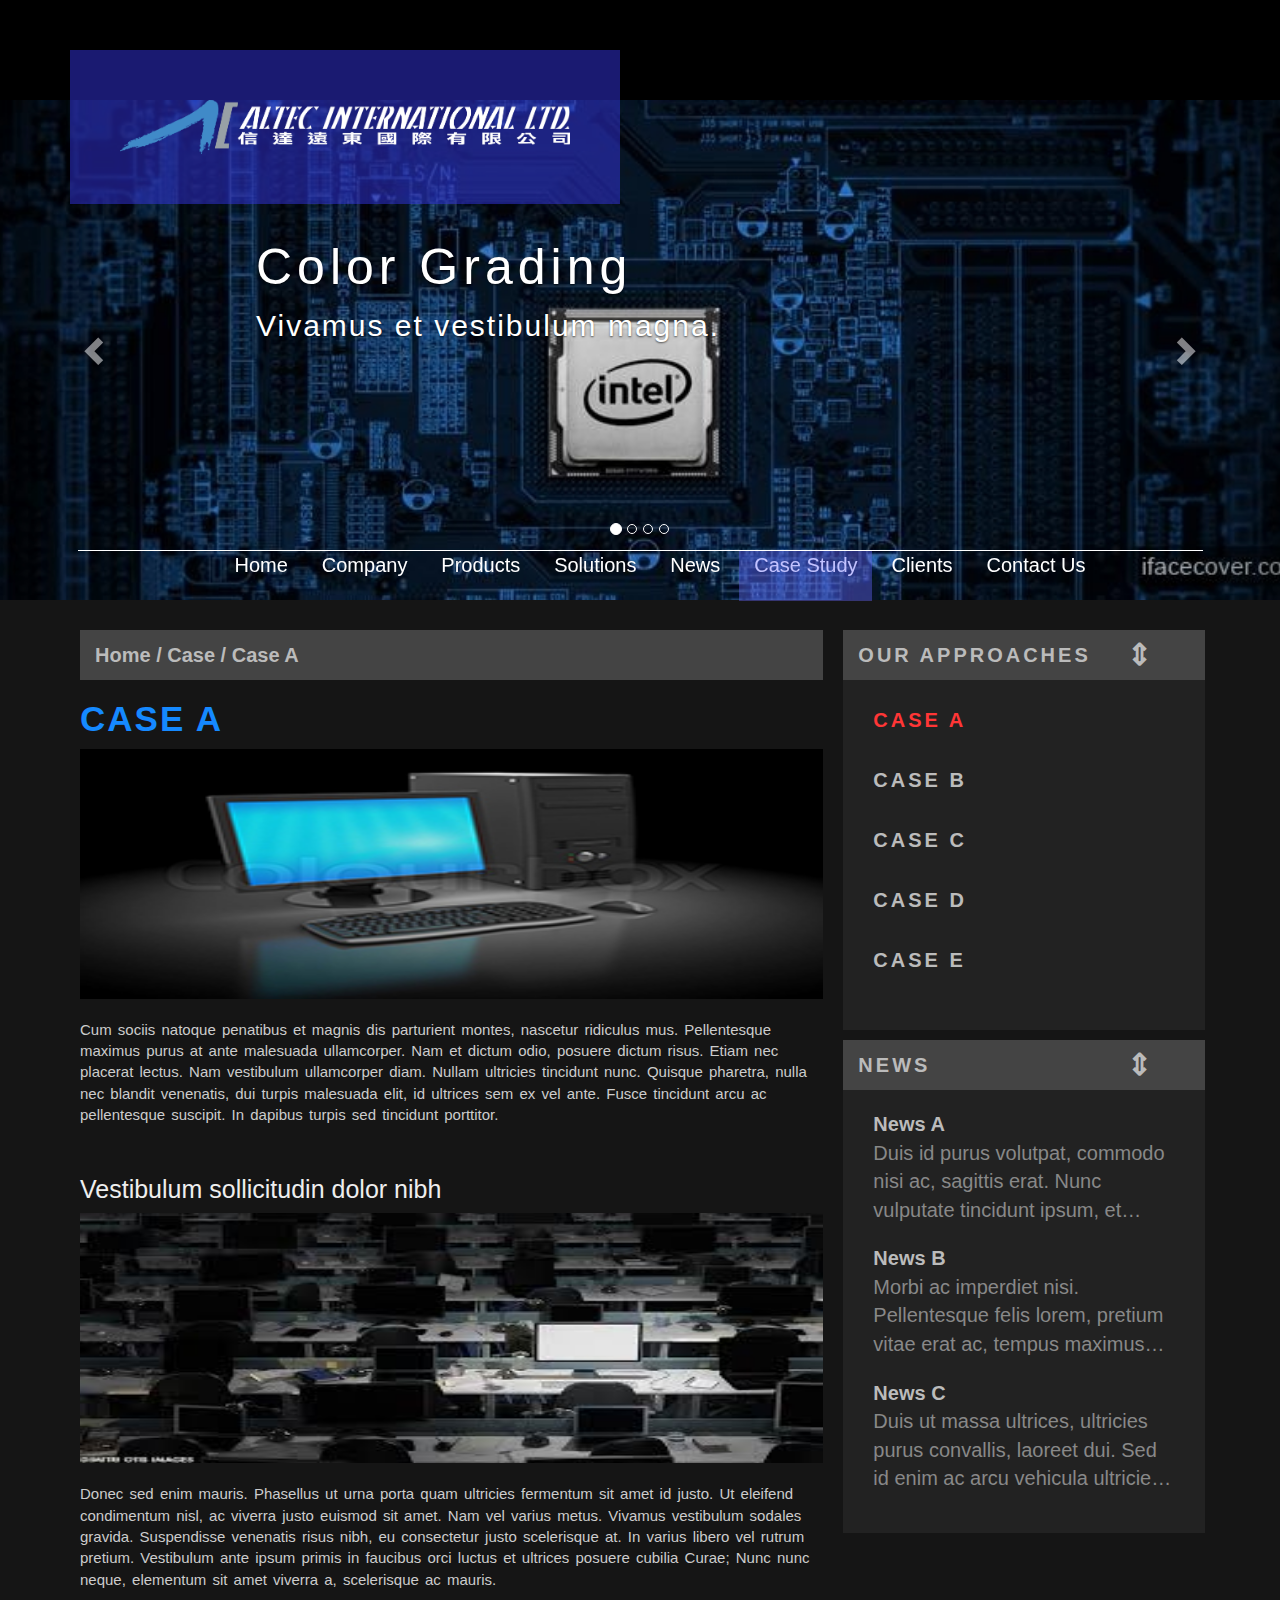
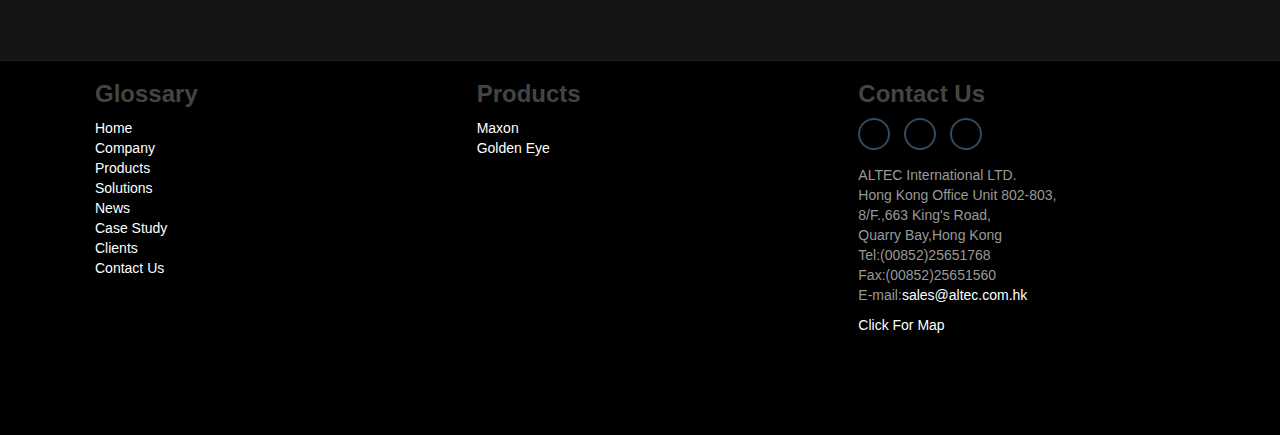
<file: case_study.html>
<!DOCTYPE html>
<html>
<head>
	<title>ALTEC</title>
	<link rel="stylesheet" href="css/bootstrap.min.css">
	<link rel="stylesheet" href="css/style.css">
	<link rel="stylesheet" href="detail.css">

	<script src="jquery-1.11.3.min.js" type="text/javascript"></script>
	<script src="bootstrap.min.js" type="text/javascript"></script>
	<script src="jquery.mobile-1.4.5.min.js"></script>
	<script src="detail.js" type="text/javascript"></script>
</head>

<body>
	<div class="header">
	  <div class="container">
		  <img class="logo" src="Images/Altec_Logo_White.png">
	  </div>
  	</div>
    
	<div class="slider">
		<!-- NAV -->
		<div class = "container">
			<div class="nav">
				<div class="overlay"></div>
				<a href="#" class="pull-right hover" id="menu-icon"></a>
				<ul>
					<li><a href="index.html" target="_self">Home</a></li>
					<li><a href="company.html" target="_self">Company</a></li>
					<li><a target="_self" href="products.html">Products</a></li>
					<li><a href="solutions.html" target="_self">Solutions</a></li>
					<li><a href="news.html" target="_self">News</a></li>
					<li class="current"><a href="case_study.html" target="_self">Case Study</a></li>
					<li><a href="clients.html" target="_self">Clients</a></li>
					<li><a href="contact_us.html" target="_self">Contact Us</a></li>
				</ul>
			</div>
		</div>

		<div id="myCarousel" class="carousel slide" data-ride="carousel">
			<!-- Indicators -->
			<ol class="carousel-indicators">
				<li data-target="#myCarousel" data-slide-to="0" class="active"></li>
				<li data-target="#myCarousel" data-slide-to="1"></li>
				<li data-target="#myCarousel" data-slide-to="2"></li>
				<li data-target="#myCarousel" data-slide-to="3"></li>
			</ol>

			<!-- Wrapper for slides -->
			<div class="carousel-inner" role="listbox">
				<div class="item slide_1 active ">
					<div class="image"></div>
					<div class="carousel-caption">
						<h3>Color Grading</h3>
						<p>Vivamus et vestibulum magna.</p>
					</div>
				</div>

				<div class="item slide_2">
					<div class="image"></div>
				  <div class="carousel-caption">
					<h3>DCP Mastering</h3>
					<p>Phasellus pulvinar, mauris et tincidunt cursus.</p>
				  </div>
				</div>

				<div class="item slide_3">
					<div class="image"></div>
					<div class="carousel-caption">
						<h3>Color Grading</h3>
						<p>Nec rhoncus libero.</p>
					</div>
				</div>

				<div class="item slide_4">
					<div class="image"></div>
				  <div class="carousel-caption">
					<h3>3D Animation</h3>
					<p>Maecenas pretium, nulla at fringilla pretium.</p>
				  </div>
				</div>
			</div>

			<!--Controls -->
			<a class="left carousel-control" href="#myCarousel" role="button" data-slide="prev">
				<span class="glyphicon glyphicon-chevron-left" aria-hidden="true"></span>
				<span class="sr-only">Previous</span>
			</a>
			<a class="right carousel-control" href="#myCarousel" role="button" data-slide="next">
				<span class="glyphicon glyphicon-chevron-right" aria-hidden="true"></span>
				<span class="sr-only">Next</span>
			</a>
		</div>
	</div>


    <div class="content">
        <div class="container">
            <div class="row">
				<div class="col-xs-12 col-md-4 pull-right">
					<div class="nav sidebar">
						<div class="bar">
							<h3>Our Approaches<a class="arrows nav-arrow pull-right" href="#">&#x21D5</a></h3>
						</div>
						<ul>
							<li class="active"><a href="#"><h3>Case A</h3></a></li>
							<li><a href="#"><h3>Case B</h3></a></li>
							<li><a href="#"><h3>Case C</h3></a></li>
							<li><a href="#"><h3>Case D</h3></a></li>
							<li><a href="#"><h3>Case E</h3></a></li>
						</ul>
					</div>

				</div>

				<div class="col-xs-12  col-md-8">
					<div class="location">
						<a>Home</a> / <a>Case</a> / <a>Case A</a>
					</div>
					<div class="text">
						<h3 class="title">Case A</h3>
						<div class="thumbnail"><img src="Images/Box1.jpg"></div>
						<p>Cum sociis natoque penatibus et magnis dis parturient montes, nascetur ridiculus mus. Pellentesque maximus purus at ante malesuada ullamcorper. Nam et dictum odio, posuere dictum risus. Etiam nec placerat lectus. Nam vestibulum ullamcorper diam. Nullam ultricies tincidunt nunc. Quisque pharetra, nulla nec blandit venenatis, dui turpis malesuada elit, id ultrices sem ex vel ante. Fusce tincidunt arcu ac pellentesque suscipit. In dapibus turpis sed tincidunt porttitor. </p>
						<h3 class="subtitle">Vestibulum sollicitudin dolor nibh</h3>
						<div class="thumbnail"><img src="Images/Box2.jpg"></div>
						<p>Donec sed enim mauris. Phasellus ut urna porta quam ultricies fermentum sit amet id justo. Ut eleifend condimentum nisl, ac viverra justo euismod sit amet. Nam vel varius metus. Vivamus vestibulum sodales gravida. Suspendisse venenatis risus nibh, eu consectetur justo scelerisque at. In varius libero vel rutrum pretium. Vestibulum ante ipsum primis in faucibus orci luctus et ultrices posuere cubilia Curae; Nunc nunc neque, elementum sit amet viverra a, scelerisque ac mauris. </p>
					</div>
				</div>

				<div class="col-xs-12  col-md-4 pull-right">
					<div class="news sidebar">
						<div class="bar">
							<h3 >News<a class="arrows news-arrow pull-right" href="#">&#x21D5</a></h3>
						</div>
						<ul>
							<li><a target='_self' href="">News A</h4><p>Duis id purus volutpat, commodo nisi ac, sagittis erat. Nunc vulputate tincidunt ipsum, et facilisis odio accumsan at.</p></a></li>
							<li><a target='_self' href="">News B</h4><p>Morbi ac imperdiet nisi. Pellentesque felis lorem, pretium vitae erat ac, tempus maximus ipsum. Nam scelerisque mollis libero, at efficitur odio suscipit a..</p></a></li>
							<li><a target='_self' href="">News C</h4><p>Duis ut massa ultrices, ultricies purus convallis, laoreet dui. Sed id enim ac arcu vehicula ultricies eget et lectus. Phasellus enim odio, blandit nec suscipit convallis, ultricies et mauris.</p></a></li>
					</div>
				</div>

			</div>
		</div>
	</div>

	<div class="footer">
		<div class="container">
			<div class="row">
				<div class="col-md-4 col-sm-3">
					<h3>Glossary</h3>
					<ul>
						<li><a href="#">Home</a></li>
						<li><a href="#">Company</a></li>
						<li><a href="#">Products</a></li>
						<li><a href="#">Solutions</a></li>
						<li><a href="#">News</a></li>
						<li><a href="#">Case Study</a></li>
						<li><a href="#">Clients</a></li>
						<li><a href="#">Contact Us</a></li>
					</ul>
				</div>
				<div class="col-md-4 col-sm-3">
					<h3>Products</h3>
					<ul>
						<li><a href="#">Maxon</a></li>
						<li><a href="#">Golden Eye</a></li>
					</ul>
				</div>
				<div class="col-md-4 col-sm-6">
					<h3>Contact Us</h3>
					<ul class="social">
						<li><a href="#"><i class='icon-facebook'></i></a></li>
						<li><a href="#"><i class='icon-twitter'></i></a></li>
						<li><a href="#"><i class='icon-googleplus'></i></a></li>
					</ul>
					<p>ALTEC International LTD.<br>
					 Hong Kong Office Unit 802-803,<br>
					8/F.,663 King's Road,<br>
					Quarry Bay,Hong Kong<br>
					Tel:(00852)25651768<br>
					Fax:(00852)25651560<br>
					E-mail:<a href="#">sales@altec.com.hk</a>
					</p>
					<a href="https://goo.gl/maps/U0OI1" target="_blank">Click For Map</a>
				</div>
			</div>
		</div>
	</div>

</body>
</html>
</file>
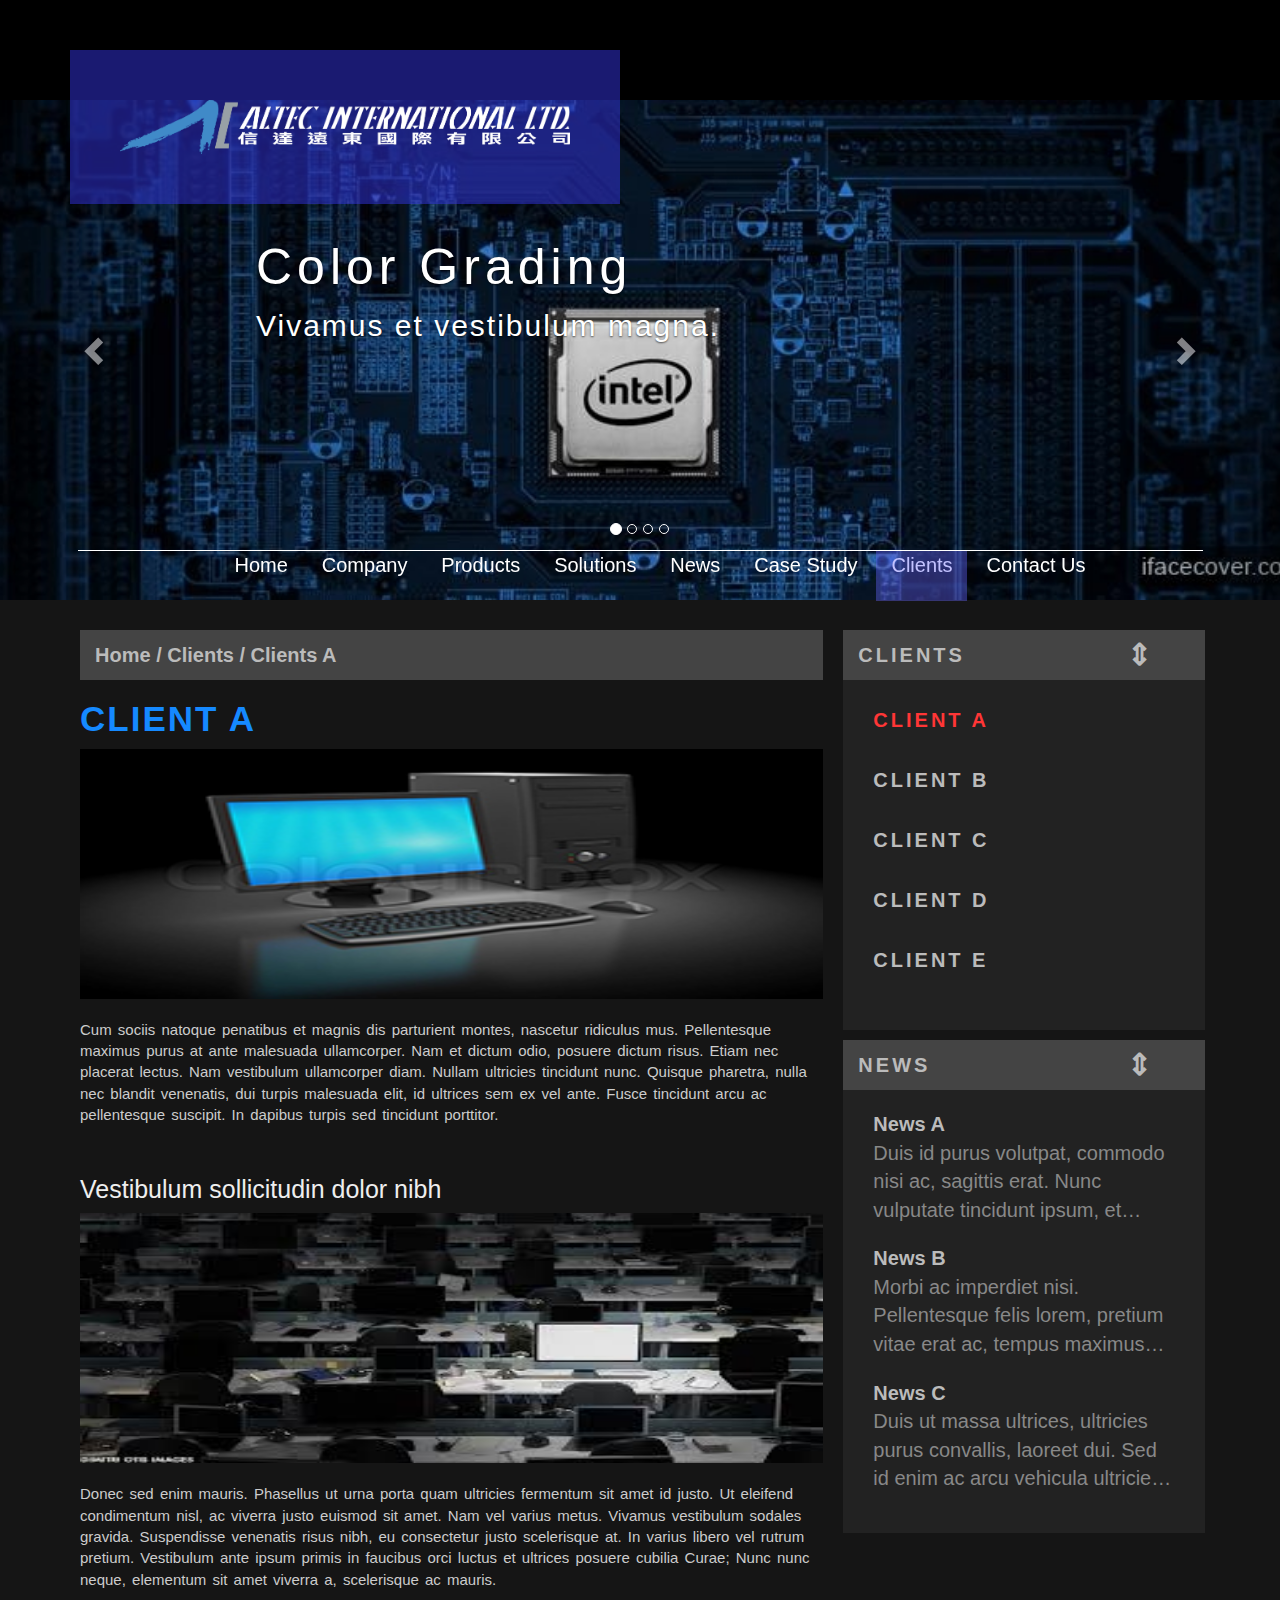
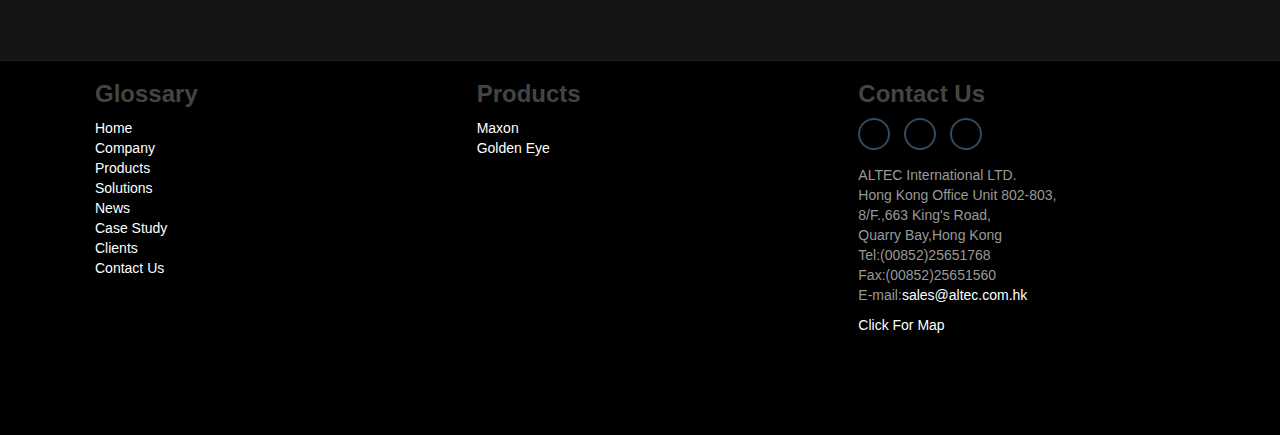
<file: clients.html>
<!DOCTYPE html>
<html>
<head>
	<title>ALTEC</title>
	<link rel="stylesheet" href="css/bootstrap.min.css">
	<link rel="stylesheet" href="css/style.css">
	<link rel="stylesheet" href="detail.css">

	<script src="jquery-1.11.3.min.js" type="text/javascript"></script>
	<script src="bootstrap.min.js" type="text/javascript"></script>
	<script src="jquery.mobile-1.4.5.min.js"></script>
	<script src="detail.js" type="text/javascript"></script>
</head>

<body>
	<div class="header">
	  <div class="container">
		  <img class="logo" src="Images/Altec_Logo_White.png">
	  </div>
  	</div>
    
	<div class="slider">
		<!-- NAV -->
		<div class = "container">
			<div class="nav">
				<div class="overlay"></div>
				<a href="#" class="pull-right hover" id="menu-icon"></a>
				<ul>
					<li><a href="index.html" target="_self">Home</a></li>
					<li><a href="company.html" target="_self">Company</a></li>
					<li><a target="_self" href="products.html">Products</a></li>
					<li><a href="solutions.html" target="_self">Solutions</a></li>
					<li><a href="news.html" target="_self">News</a></li>
					<li><a href="case_study.html" target="_self">Case Study</a></li>
					<li class="current"><a href="clients.html" target="_self">Clients</a></li>
					<li><a href="contact_us.html" target="_self">Contact Us</a></li>
				</ul>
			</div>
		</div>

		<div id="myCarousel" class="carousel slide" data-ride="carousel">
			<!-- Indicators -->
			<ol class="carousel-indicators">
				<li data-target="#myCarousel" data-slide-to="0" class="active"></li>
				<li data-target="#myCarousel" data-slide-to="1"></li>
				<li data-target="#myCarousel" data-slide-to="2"></li>
				<li data-target="#myCarousel" data-slide-to="3"></li>
			</ol>

			<!-- Wrapper for slides -->
			<div class="carousel-inner" role="listbox">
				<div class="item slide_1 active ">
					<div class="image"></div>
					<div class="carousel-caption">
						<h3>Color Grading</h3>
						<p>Vivamus et vestibulum magna.</p>
					</div>
				</div>

				<div class="item slide_2">
					<div class="image"></div>
				  <div class="carousel-caption">
					<h3>DCP Mastering</h3>
					<p>Phasellus pulvinar, mauris et tincidunt cursus.</p>
				  </div>
				</div>

				<div class="item slide_3">
					<div class="image"></div>
					<div class="carousel-caption">
						<h3>Color Grading</h3>
						<p>Nec rhoncus libero.</p>
					</div>
				</div>

				<div class="item slide_4">
					<div class="image"></div>
				  <div class="carousel-caption">
					<h3>3D Animation</h3>
					<p>Maecenas pretium, nulla at fringilla pretium.</p>
				  </div>
				</div>
			</div>

			<!--Controls -->
			<a class="left carousel-control" href="#myCarousel" role="button" data-slide="prev">
				<span class="glyphicon glyphicon-chevron-left" aria-hidden="true"></span>
				<span class="sr-only">Previous</span>
			</a>
			<a class="right carousel-control" href="#myCarousel" role="button" data-slide="next">
				<span class="glyphicon glyphicon-chevron-right" aria-hidden="true"></span>
				<span class="sr-only">Next</span>
			</a>
		</div>
	</div>


    <div class="content">
        <div class="container">
            <div class="row">

				<div class="col-xs-12 col-md-4 pull-right">
					<div class="nav sidebar">
						<div class="bar">
							<h3 >Clients<a class="arrows nav-arrow pull-right" href="#">&#x21D5</a></h3>
						</div>
						<ul>
							<li class="active"><a href="#"><h3>Client A</h3></a></li>
							<li><a href="#"><h3>Client B</h3></a></li>
							<li><a href="#"><h3>Client C</h3></a></li>
							<li><a href="#"><h3>Client D</h3></a></li>
							<li><a href="#"><h3>Client E</h3></a></li>
						</ul>
					</div>
				</div>

				<div class="col-xs-12  col-md-8">
					<div class="location">
						<a>Home</a> / <a>Clients</a> / <a>Clients A</a>
					</div>
					<div class="text">
						<h3 class="title">Client A</h3>
						<div class="thumbnail"><img src="Images/Box1.jpg"></div>
						<p>Cum sociis natoque penatibus et magnis dis parturient montes, nascetur ridiculus mus. Pellentesque maximus purus at ante malesuada ullamcorper. Nam et dictum odio, posuere dictum risus. Etiam nec placerat lectus. Nam vestibulum ullamcorper diam. Nullam ultricies tincidunt nunc. Quisque pharetra, nulla nec blandit venenatis, dui turpis malesuada elit, id ultrices sem ex vel ante. Fusce tincidunt arcu ac pellentesque suscipit. In dapibus turpis sed tincidunt porttitor. </p>
						<h3 class="subtitle">Vestibulum sollicitudin dolor nibh</h3>
						<div class="thumbnail"><img src="Images/Box2.jpg"></div>
						<p>Donec sed enim mauris. Phasellus ut urna porta quam ultricies fermentum sit amet id justo. Ut eleifend condimentum nisl, ac viverra justo euismod sit amet. Nam vel varius metus. Vivamus vestibulum sodales gravida. Suspendisse venenatis risus nibh, eu consectetur justo scelerisque at. In varius libero vel rutrum pretium. Vestibulum ante ipsum primis in faucibus orci luctus et ultrices posuere cubilia Curae; Nunc nunc neque, elementum sit amet viverra a, scelerisque ac mauris. </p>
					</div>
				</div>

				<div class="col-xs-12  col-md-4 pull-right">
					<div class="news sidebar">
						<div class="bar">
							<h3 >News<a class="arrows news-arrow pull-right" href="#">&#x21D5</a></h3>
						</div>
						<ul>
							<li><a target='_self' href="">News A</h4><p>Duis id purus volutpat, commodo nisi ac, sagittis erat. Nunc vulputate tincidunt ipsum, et facilisis odio accumsan at.</p></a></li>
							<li><a target='_self' href="">News B</h4><p>Morbi ac imperdiet nisi. Pellentesque felis lorem, pretium vitae erat ac, tempus maximus ipsum. Nam scelerisque mollis libero, at efficitur odio suscipit a..</p></a></li>
							<li><a target='_self' href="">News C</h4><p>Duis ut massa ultrices, ultricies purus convallis, laoreet dui. Sed id enim ac arcu vehicula ultricies eget et lectus. Phasellus enim odio, blandit nec suscipit convallis, ultricies et mauris.</p></a></li>
						</ul>
					</div>
				</div>
			</div>
		</div>
	</div>

	<div class="footer">
		<div class="container">
			<div class="row">
				<div class="col-md-4 col-sm-3">
					<h3>Glossary</h3>
					<ul>
						<li><a target="_self" href="index.html">Home</a></li>
						<li><a target="_self" href="company.html">Company</a></li>
						<li><a target="_self" href="products.html">Products</a></li>
						<li><a target="_self" href="solutions.html">Solutions</a></li>
						<li><a target="_self" href="news.html">News</a></li>
						<li><a target="_self" href="case_study.html">Case Study</a></li>
						<li><a target="_self" href="clients.html">Clients</a></li>
						<li><a target="_self" href="contact_us.html">Contact Us</a></li>
					</ul>
				</div>
				<div class="col-md-4 col-sm-3">
					<h3>Products</h3>
					<ul>
						<li><a href="#">Maxon</a></li>
						<li><a href="#">Golden Eye</a></li>
					</ul>
				</div>
				<div class="col-md-4 col-sm-6">
					<h3>Contact Us</h3>
					<ul class="social">
						<li><a href="#"><i class='icon-facebook'></i></a></li>
						<li><a href="#"><i class='icon-twitter'></i></a></li>
						<li><a href="#"><i class='icon-googleplus'></i></a></li>
					</ul>
					<p>ALTEC International LTD.<br>
					 Hong Kong Office Unit 802-803,<br>
					8/F.,663 King's Road,<br>
					Quarry Bay,Hong Kong<br>
					Tel:(00852)25651768<br>
					Fax:(00852)25651560<br>
					E-mail:<a href="#">sales@altec.com.hk</a>
					</p>
					<a href="https://goo.gl/maps/U0OI1" target="_blank">Click For Map</a>
				</div>
			</div>
		</div>
	</div>

</body>
</html>
</file>
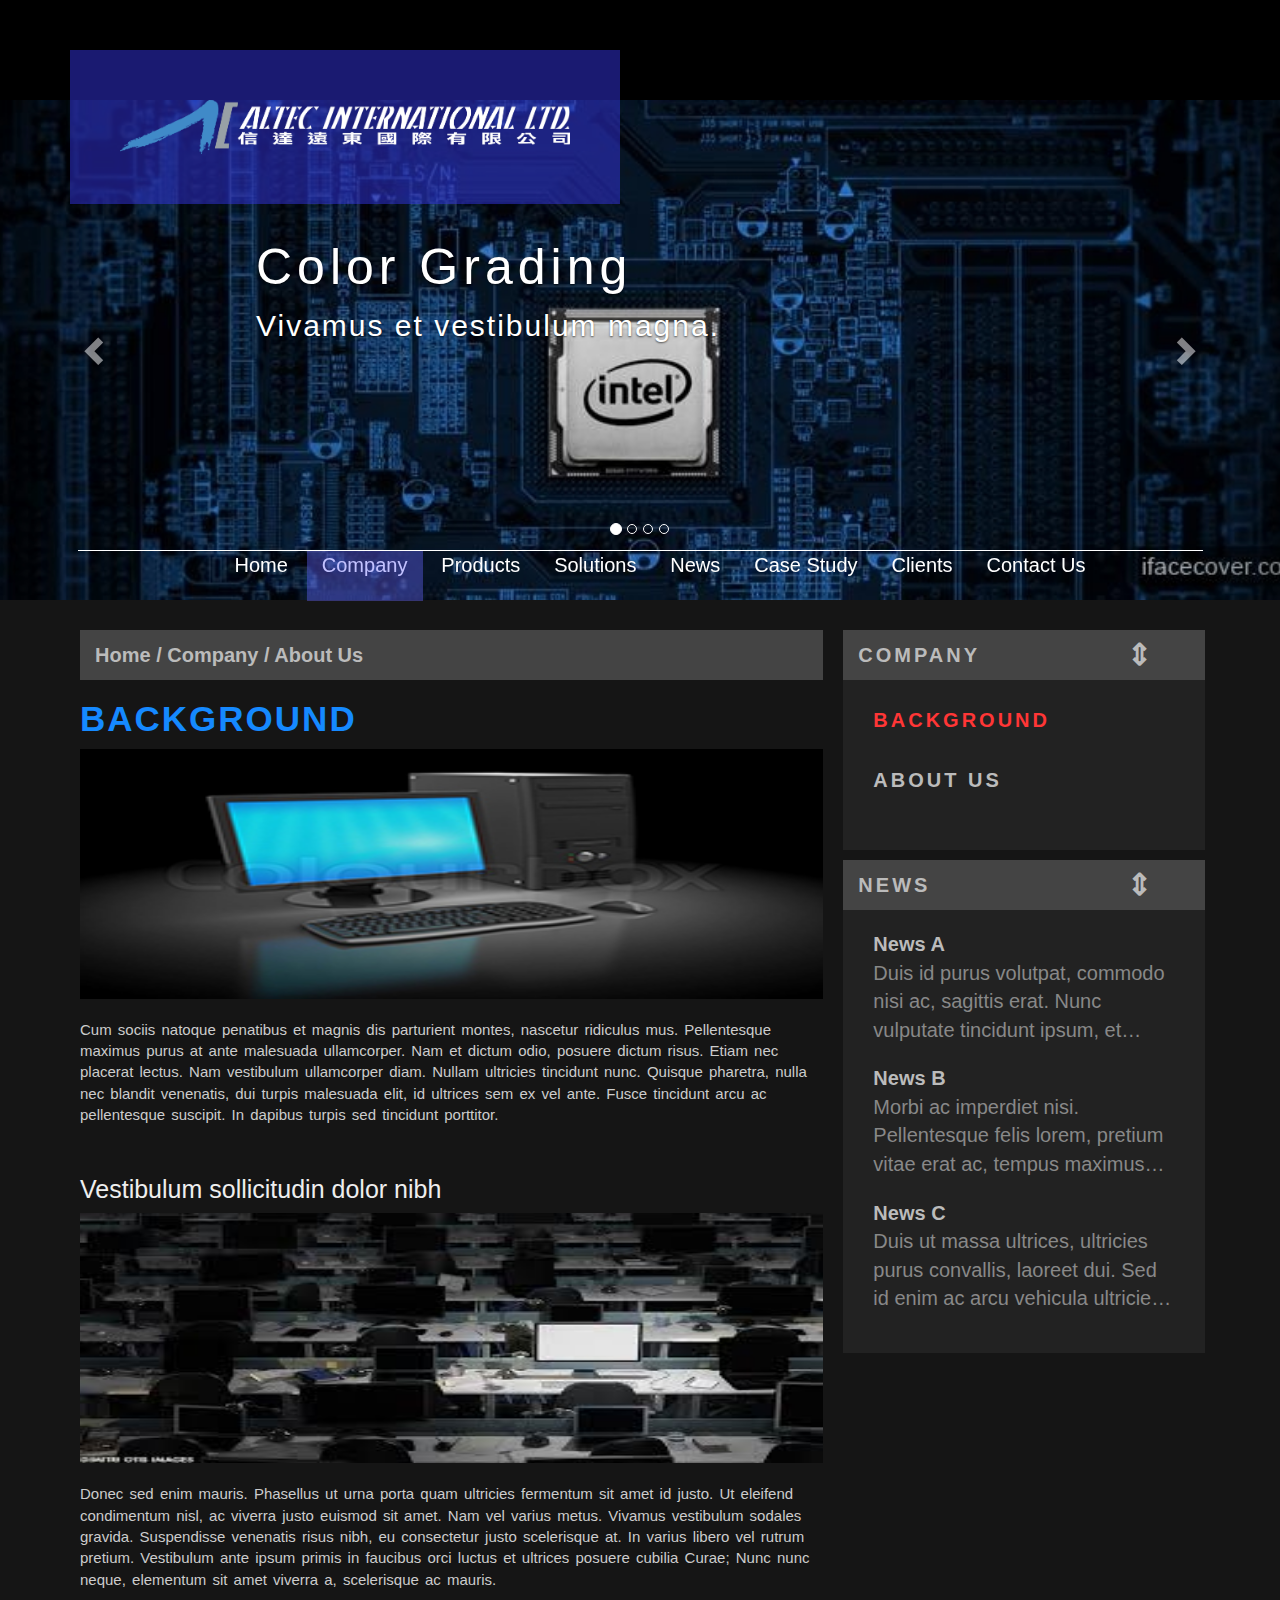
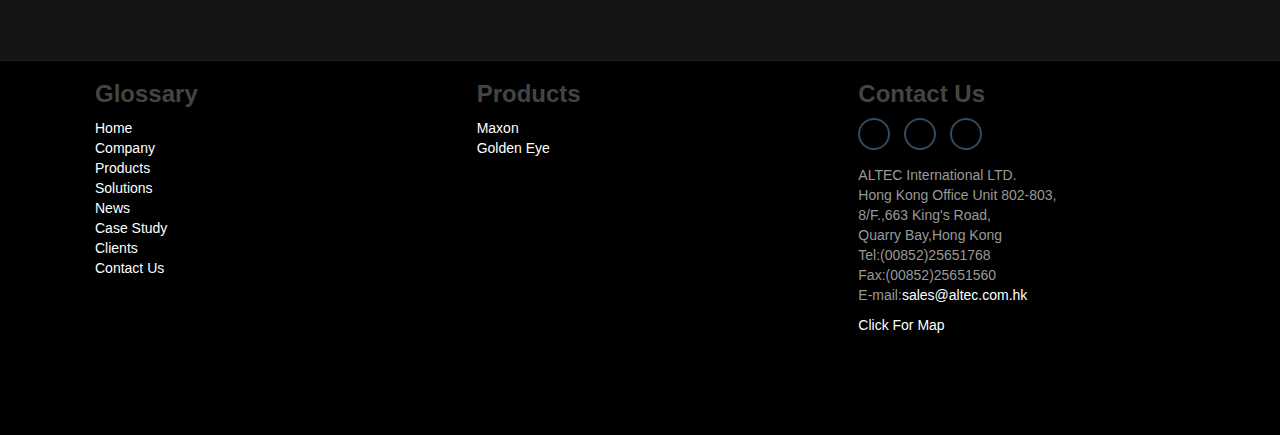
<file: company.html>
<!DOCTYPE html>
<html>
<head>
	<title>ALTEC</title>
	<link rel="stylesheet" href="css/bootstrap.min.css">
	<link rel="stylesheet" href="css/style.css">
	<link rel="stylesheet" href="detail.css">

	<script src="jquery-1.11.3.min.js" type="text/javascript"></script>
	<script src="bootstrap.min.js" type="text/javascript"></script>
	<script src="jquery.mobile-1.4.5.min.js"></script>
	<script src="detail.js" type="text/javascript"></script>
</head>

<body>
	<div class="header">
	  <div class="container">
		  <img class="logo" src="Images/Altec_Logo_White.png">
	  </div>
  	</div>
    
	<div class="slider">
		<!-- NAV -->
		<div class = "container">
			<div class="nav">
				<div class="overlay"></div>
				<a href="#" class="pull-right hover" id="menu-icon"></a>
				<ul>
					<li  ><a href="index.html" target="_self">Home</a></li>
					<li class="current"><a href="company.html" target="_self">Company</a></li>
					<li><a target="_self" href="products.html">Products</a></li>
					<li><a href="solutions.html" target="_self">Solutions</a></li>
					<li><a href="news.html" target="_self">News</a></li>
					<li><a href="case_study.html" target="_self">Case Study</a></li>
					<li><a href="clients.html" target="_self">Clients</a></li>
					<li><a href="contact_us.html" target="_self">Contact Us</a></li>
				</ul>
			</div>
		</div>

		<div id="myCarousel" class="carousel slide" data-ride="carousel">
			<!-- Indicators -->
			<ol class="carousel-indicators">
				<li data-target="#myCarousel" data-slide-to="0" class="active"></li>
				<li data-target="#myCarousel" data-slide-to="1"></li>
				<li data-target="#myCarousel" data-slide-to="2"></li>
				<li data-target="#myCarousel" data-slide-to="3"></li>
			</ol>

			<!-- Wrapper for slides -->
			<div class="carousel-inner" role="listbox">
				<div class="item slide_1 active ">
					<div class="image"></div>
					<div class="carousel-caption">
						<h3>Color Grading</h3>
						<p>Vivamus et vestibulum magna.</p>
					</div>
				</div>

				<div class="item slide_2">
					<div class="image"></div>
				  <div class="carousel-caption">
					<h3>DCP Mastering</h3>
					<p>Phasellus pulvinar, mauris et tincidunt cursus.</p>
				  </div>
				</div>

				<div class="item slide_3">
					<div class="image"></div>
					<div class="carousel-caption">
						<h3>Color Grading</h3>
						<p>Nec rhoncus libero.</p>
					</div>
				</div>

				<div class="item slide_4">
					<div class="image"></div>
				  <div class="carousel-caption">
					<h3>3D Animation</h3>
					<p>Maecenas pretium, nulla at fringilla pretium.</p>
				  </div>
				</div>
			</div>

			<!--Controls -->
			<a class="left carousel-control" href="#myCarousel" role="button" data-slide="prev">
				<span class="glyphicon glyphicon-chevron-left" aria-hidden="true"></span>
				<span class="sr-only">Previous</span>
			</a>
			<a class="right carousel-control" href="#myCarousel" role="button" data-slide="next">
				<span class="glyphicon glyphicon-chevron-right" aria-hidden="true"></span>
				<span class="sr-only">Next</span>
			</a>
		</div>
	</div>


    <div class="content">
        <div class="container">
            <div class="row">

				<div class="col-xs-12 col-md-4 pull-right">
					<div class="nav sidebar">
						<div class="bar">
							<h3 >Company<a class="arrows nav-arrow pull-right" href="#">&#x21D5</a></h3>
						</div>
						<ul>
							<li class="active"><a href="#"><h3>Background</h3></a></li>
							<li><a href="#"><h3>About Us</h3></a></li>
						</ul>
					</div>
				</div>

				<div class="col-xs-12  col-md-8">
					<div class="location">
						<a>Home</a> / <a>Company</a> / <a>About Us</a>
					</div>
					<div class="text">
						<h3 class="title">Background</h3>
						<div class="thumbnail"><img src="Images/Box1.jpg"></div>
						<p>Cum sociis natoque penatibus et magnis dis parturient montes, nascetur ridiculus mus. Pellentesque maximus purus at ante malesuada ullamcorper. Nam et dictum odio, posuere dictum risus. Etiam nec placerat lectus. Nam vestibulum ullamcorper diam. Nullam ultricies tincidunt nunc. Quisque pharetra, nulla nec blandit venenatis, dui turpis malesuada elit, id ultrices sem ex vel ante. Fusce tincidunt arcu ac pellentesque suscipit. In dapibus turpis sed tincidunt porttitor. </p>
						<h3 class="subtitle">Vestibulum sollicitudin dolor nibh</h3>
						<div class="thumbnail"><img src="Images/Box2.jpg"></div>
						<p>Donec sed enim mauris. Phasellus ut urna porta quam ultricies fermentum sit amet id justo. Ut eleifend condimentum nisl, ac viverra justo euismod sit amet. Nam vel varius metus. Vivamus vestibulum sodales gravida. Suspendisse venenatis risus nibh, eu consectetur justo scelerisque at. In varius libero vel rutrum pretium. Vestibulum ante ipsum primis in faucibus orci luctus et ultrices posuere cubilia Curae; Nunc nunc neque, elementum sit amet viverra a, scelerisque ac mauris. </p>
					</div>
				</div>

				<div class="col-xs-12  col-md-4 pull-right">
					<div class="news sidebar">
						<div class="bar">
							<h3 >News<a class="arrows news-arrow pull-right" href="#">&#x21D5</a></h3>
						</div>
						<ul>
							<li><a target='_self' href="">News A</h4><p>Duis id purus volutpat, commodo nisi ac, sagittis erat. Nunc vulputate tincidunt ipsum, et facilisis odio accumsan at.</p></a></li>
							<li><a target='_self' href="">News B</h4><p>Morbi ac imperdiet nisi. Pellentesque felis lorem, pretium vitae erat ac, tempus maximus ipsum. Nam scelerisque mollis libero, at efficitur odio suscipit a..</p></a></li>
							<li><a target='_self' href="">News C</h4><p>Duis ut massa ultrices, ultricies purus convallis, laoreet dui. Sed id enim ac arcu vehicula ultricies eget et lectus. Phasellus enim odio, blandit nec suscipit convallis, ultricies et mauris.</p></a></li>
						</ul>
					</div>
				</div>
			</div>
		</div>
	</div>

	<div class="footer">
		<div class="container">
			<div class="row">
				<div class="col-md-4 col-sm-3">
					<h3>Glossary</h3>
					<ul>
						<li><a target="_self" href="index.html">Home</a></li>
						<li><a target="_self" href="company.html">Company</a></li>
						<li><a target="_self" href="products.html">Products</a></li>
						<li><a target="_self" href="solutions.html">Solutions</a></li>
						<li><a target="_self" href="news.html">News</a></li>
						<li><a target="_self" href="case_study.html">Case Study</a></li>
						<li><a target="_self" href="clients.html">Clients</a></li>
						<li><a target="_self" href="contact_us.html">Contact Us</a></li>
					</ul>
				</div>
				<div class="col-md-4 col-sm-3">
					<h3>Products</h3>
					<ul>
						<li><a href="#">Maxon</a></li>
						<li><a href="#">Golden Eye</a></li>
					</ul>
				</div>
				<div class="col-md-4 col-sm-6">
					<h3>Contact Us</h3>
					<ul class="social">
						<li><a href="#"><i class='icon-facebook'></i></a></li>
						<li><a href="#"><i class='icon-twitter'></i></a></li>
						<li><a href="#"><i class='icon-googleplus'></i></a></li>
					</ul>
					<p>ALTEC International LTD.<br>
					 Hong Kong Office Unit 802-803,<br>
					8/F.,663 King's Road,<br>
					Quarry Bay,Hong Kong<br>
					Tel:(00852)25651768<br>
					Fax:(00852)25651560<br>
					E-mail:<a href="#">sales@altec.com.hk</a>
					</p>
					<a href="https://goo.gl/maps/U0OI1" target="_blank">Click For Map</a>
				</div>
			</div>
		</div>
	</div>

</body>
</html>
</file>
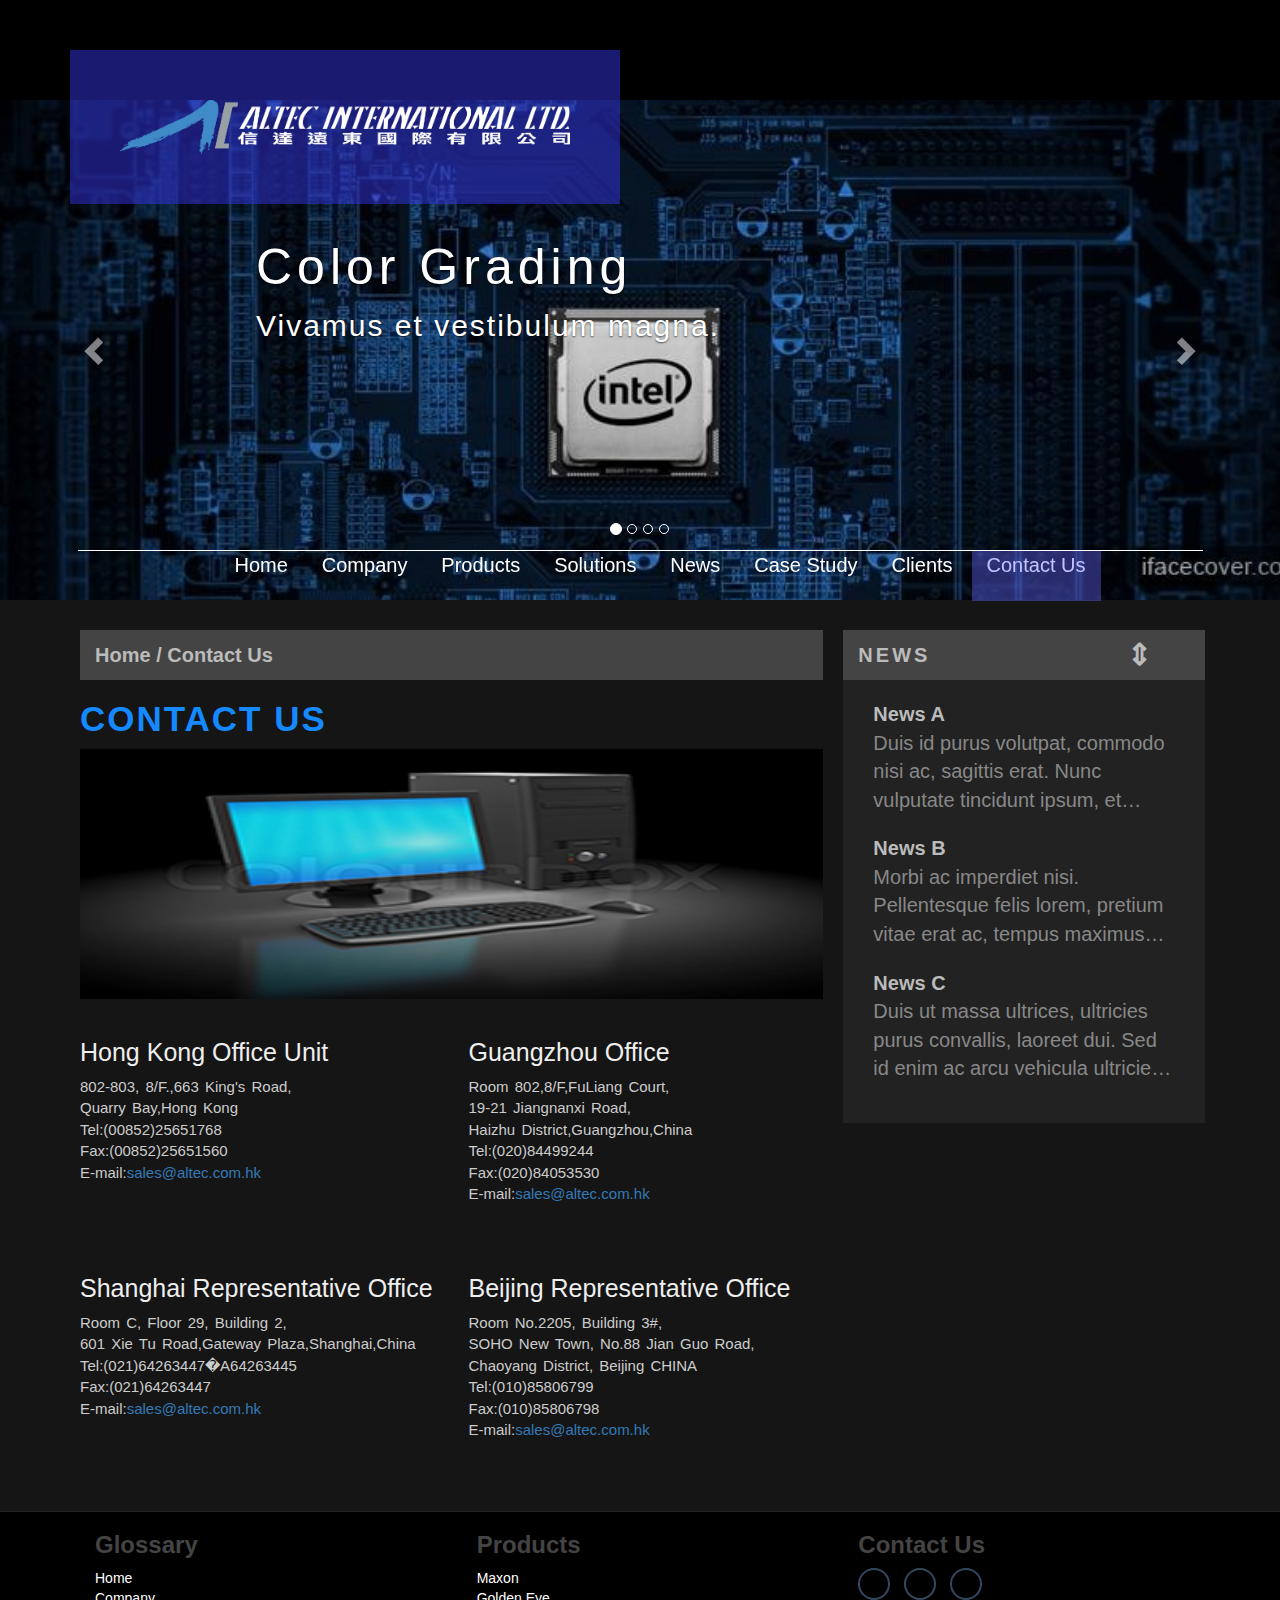
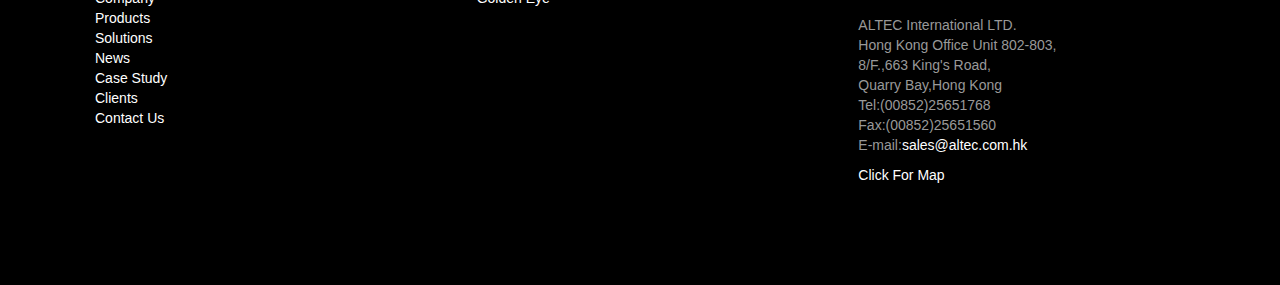
<file: contact_us.html>
<!DOCTYPE html>
<html>
<head>
	<title>ALTEC</title>
	<link rel="stylesheet" href="css/bootstrap.min.css">
	<link rel="stylesheet" href="css/style.css">
	<link rel="stylesheet" href="contact_us.css">

	<script src="jquery-1.11.3.min.js" type="text/javascript"></script>
	<script src="bootstrap.min.js" type="text/javascript"></script>
	<script src="jquery.mobile-1.4.5.min.js"></script>
	<script src="detail.js" type="text/javascript"></script>
</head>

<body>
	<div class="header">
	  <div class="container">
		  <img class="logo" src="Images/Altec_Logo_White.png">
	  </div>
  	</div>
    
	<div class="slider">
		<!-- NAV -->
		<div class = "container">
			<div class="nav">
				<div class="overlay"></div>
				<a href="#" class="pull-right hover" id="menu-icon"></a>
				<ul>
					<li><a href="index.html" target="_self">Home</a></li>
					<li><a href="company.html" target="_self">Company</a></li>
					<li><a target="_self" href="products.html">Products</a></li>
					<li><a href="solutions.html" target="_self">Solutions</a></li>
					<li><a href="news.html" target="_self">News</a></li>
					<li><a href="case_study.html" target="_self">Case Study</a></li>
					<li><a href="clients.html" target="_self">Clients</a></li>
					<li class="current"><a href="contact_us.html" target="_self">Contact Us</a></li>
				</ul>
			</div>
		</div>

		<div id="myCarousel" class="carousel slide" data-ride="carousel">
			<!-- Indicators -->
			<ol class="carousel-indicators">
				<li data-target="#myCarousel" data-slide-to="0" class="active"></li>
				<li data-target="#myCarousel" data-slide-to="1"></li>
				<li data-target="#myCarousel" data-slide-to="2"></li>
				<li data-target="#myCarousel" data-slide-to="3"></li>
			</ol>

			<!-- Wrapper for slides -->
			<div class="carousel-inner" role="listbox">
				<div class="item slide_1 active ">
					<div class="image"></div>
					<div class="carousel-caption">
						<h3>Color Grading</h3>
						<p>Vivamus et vestibulum magna.</p>
					</div>
				</div>

				<div class="item slide_2">
					<div class="image"></div>
				  <div class="carousel-caption">
					<h3>DCP Mastering</h3>
					<p>Phasellus pulvinar, mauris et tincidunt cursus.</p>
				  </div>
				</div>

				<div class="item slide_3">
					<div class="image"></div>
					<div class="carousel-caption">
						<h3>Color Grading</h3>
						<p>Nec rhoncus libero.</p>
					</div>
				</div>

				<div class="item slide_4">
					<div class="image"></div>
				  <div class="carousel-caption">
					<h3>3D Animation</h3>
					<p>Maecenas pretium, nulla at fringilla pretium.</p>
				  </div>
				</div>
			</div>

			<!--Controls -->
			<a class="left carousel-control" href="#myCarousel" role="button" data-slide="prev">
				<span class="glyphicon glyphicon-chevron-left" aria-hidden="true"></span>
				<span class="sr-only">Previous</span>
			</a>
			<a class="right carousel-control" href="#myCarousel" role="button" data-slide="next">
				<span class="glyphicon glyphicon-chevron-right" aria-hidden="true"></span>
				<span class="sr-only">Next</span>
			</a>
		</div>
	</div>


    <div class="content">
        <div class="container">
            <div class="row">

				<div class="col-xs-12  col-md-4 pull-right">
					<div class="news sidebar">
						<div class="bar">
							<h3 >News<a class="arrows news-arrow pull-right" href="#">&#x21D5</a></h3>
						</div>
						<ul>
							<li><a target='_self' href="">News A</h4><p>Duis id purus volutpat, commodo nisi ac, sagittis erat. Nunc vulputate tincidunt ipsum, et facilisis odio accumsan at.</p></a></li>
							<li><a target='_self' href="">News B</h4><p>Morbi ac imperdiet nisi. Pellentesque felis lorem, pretium vitae erat ac, tempus maximus ipsum. Nam scelerisque mollis libero, at efficitur odio suscipit a..</p></a></li>
							<li><a target='_self' href="">News C</h4><p>Duis ut massa ultrices, ultricies purus convallis, laoreet dui. Sed id enim ac arcu vehicula ultricies eget et lectus. Phasellus enim odio, blandit nec suscipit convallis, ultricies et mauris.</p></a></li>
						</ul>
					</div>
				</div>

				<div class="col-xs-12  col-md-8">
					<div class="location">
						<a>Home</a> / <a>Contact Us</a>
					</div>
					<div class="text">
						<h3 class="title">Contact Us</h3>
						<div class="thumbnail"><img src="Images/Box1.jpg"></div>
						<table>
							<tr>
								<td>
									<h3>Hong Kong Office Unit </h3>
									<p>
									802-803, 8/F.,663 King's Road,<br>
									Quarry Bay,Hong Kong<br>
									Tel:(00852)25651768<br>
									Fax:(00852)25651560<br>
									E-mail:<a href="#">sales@altec.com.hk</a>
									</p></td>

								<td>
									<h3>Guangzhou Office</h3>
									<p>
									Room 802,8/F,FuLiang Court,<br>
									19-21 Jiangnanxi Road,<br>
									Haizhu District,Guangzhou,China<br>
									Tel:(020)84499244<br>
									Fax:(020)84053530<br>
									E-mail:<a href="#">sales@altec.com.hk</a>
									</p></td>
							</tr>
							<tr>
								<td>
									<h3>Shanghai Representative Office</h3>
									<p>
									Room C, Floor 29, Building 2,<br>
									601 Xie Tu Road,Gateway Plaza,Shanghai,China<br>
									Tel:(021)64263447�A64263445<br>
									Fax:(021)64263447<br>
									E-mail:<a href="#">sales@altec.com.hk</a>
									</p></td>

								<td>
									<h3>Beijing Representative Office</h3>
									<p>
									Room No.2205, Building 3#,<br>
									SOHO New Town, No.88 Jian Guo Road,<br>
									Chaoyang District, Beijing CHINA<br>
									Tel:(010)85806799<br>
									Fax:(010)85806798<br>
									E-mail:<a href="#">sales@altec.com.hk</a>
									</p></td>
							</tr>
						</table>
					</div>
				</div>
			</div>
		</div>
	</div>

	<div class="footer">
		<div class="container">
			<div class="row">
				<div class="col-md-4 col-sm-3">
					<h3>Glossary</h3>
					<ul>
						<li><a target="_self" href="index.html">Home</a></li>
						<li><a target="_self" href="company.html">Company</a></li>
						<li><a target="_self" href="products.html">Products</a></li>
						<li><a target="_self" href="solutions.html">Solutions</a></li>
						<li><a target="_self" href="news.html">News</a></li>
						<li><a target="_self" href="case_study.html">Case Study</a></li>
						<li><a target="_self" href="clients.html">Clients</a></li>
						<li><a target="_self" href="contact_us.html">Contact Us</a></li>
					</ul>
				</div>
				<div class="col-md-4 col-sm-3">
					<h3>Products</h3>
					<ul>
						<li><a href="#">Maxon</a></li>
						<li><a href="#">Golden Eye</a></li>
					</ul>
				</div>
				<div class="col-md-4 col-sm-6">
					<h3>Contact Us</h3>
					<ul class="social">
						<li><a href="#"><i class='icon-facebook'></i></a></li>
						<li><a href="#"><i class='icon-twitter'></i></a></li>
						<li><a href="#"><i class='icon-googleplus'></i></a></li>
					</ul>
					<p>ALTEC International LTD.<br>
					 Hong Kong Office Unit 802-803,<br>
					8/F.,663 King's Road,<br>
					Quarry Bay,Hong Kong<br>
					Tel:(00852)25651768<br>
					Fax:(00852)25651560<br>
					E-mail:<a href="#">sales@altec.com.hk</a>
					</p>
					<a href="https://goo.gl/maps/U0OI1" target="_blank">Click For Map</a>
				</div>
			</div>
		</div>
	</div>

</body>
</html>
</file>
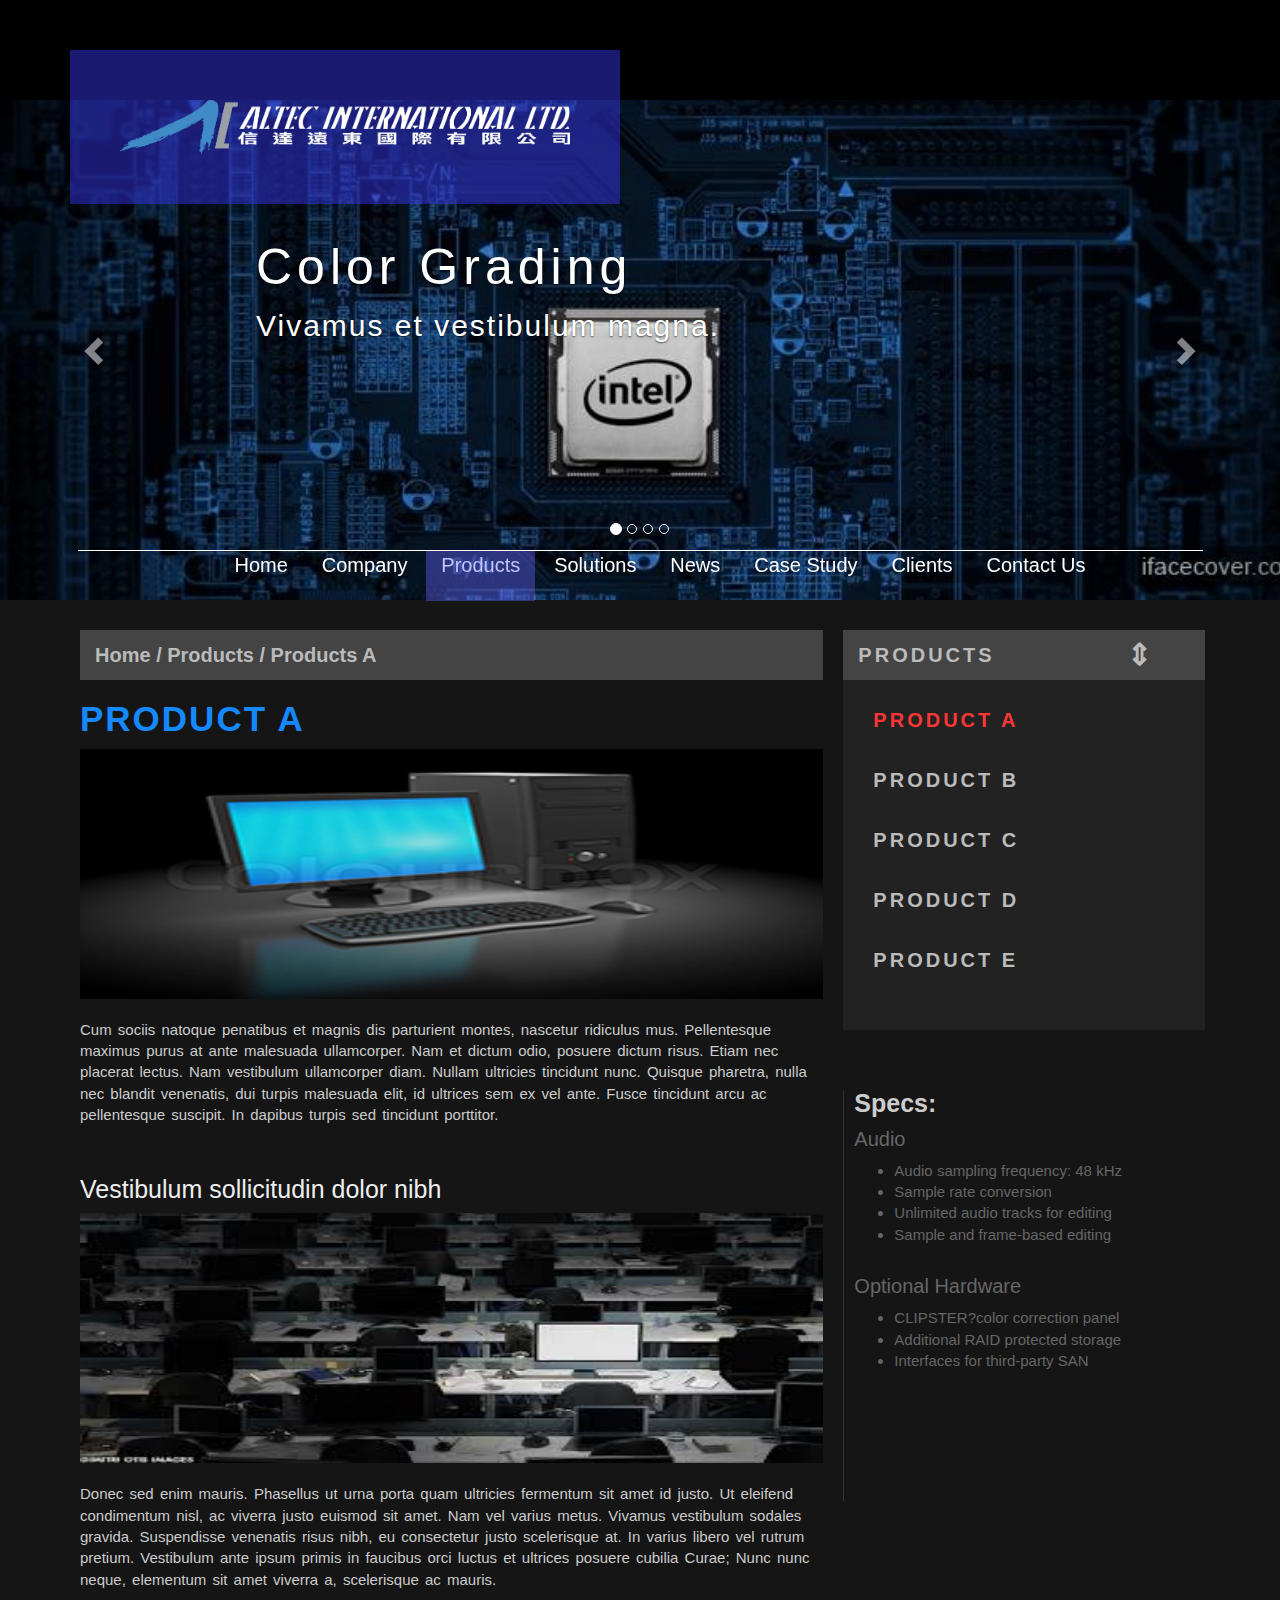
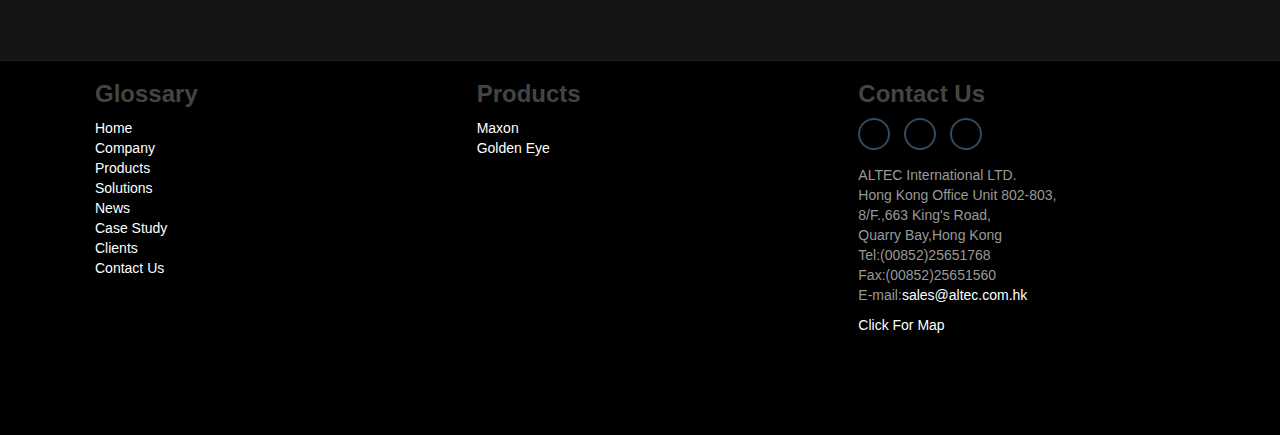
<file: detail.html>
<!DOCTYPE html>
<html>
<head>
	<title>ALTEC</title>
	<link rel="stylesheet" href="css/bootstrap.min.css">
	<link rel="stylesheet" href="css/style.css">
	<link rel="stylesheet" href="detail.css">

	<script src="jquery-1.11.3.min.js" type="text/javascript"></script>
	<script src="bootstrap.min.js" type="text/javascript"></script>
	<script src="jquery.mobile-1.4.5.min.js"></script>
	<script src="detail.js" type="text/javascript"></script>
</head>

<body>
	<div class="header">
	  <div class="container">
		  <img class="logo" src="Images/Altec_Logo_White.png">
	  </div>
  	</div>
    
	<div class="slider">
		<!-- NAV -->
		<div class = "container">
			<div class="nav">
				<div class="overlay"></div>
				<a href="#" class="pull-right hover" id="menu-icon"></a>
				<ul>
					<li  ><a href="index.html" target="_self">Home</a></li>
					<li><a href="company.html" target="_self">Company</a></li>
					<li class="current"><a target="_self" href="products.html">Products</a></li>
					<li><a href="solutions.html" target="_self">Solutions</a></li>
					<li><a href="news.html" target="_self">News</a></li>
					<li><a href="case_study.html" target="_self">Case Study</a></li>
					<li><a href="clients.html" target="_self">Clients</a></li>
					<li><a href="contact_us.html" target="_self">Contact Us</a></li>
				</ul>
			</div>
		</div>

		<div id="myCarousel" class="carousel slide" data-ride="carousel">
			<!-- Indicators -->
			<ol class="carousel-indicators">
				<li data-target="#myCarousel" data-slide-to="0" class="active"></li>
				<li data-target="#myCarousel" data-slide-to="1"></li>
				<li data-target="#myCarousel" data-slide-to="2"></li>
				<li data-target="#myCarousel" data-slide-to="3"></li>
			</ol>

			<!-- Wrapper for slides -->
			<div class="carousel-inner" role="listbox">
				<div class="item slide_1 active ">
					<div class="image"></div>
					<div class="carousel-caption">
						<h3>Color Grading</h3>
						<p>Vivamus et vestibulum magna.</p>
					</div>
				</div>

				<div class="item slide_2">
					<div class="image"></div>
				  <div class="carousel-caption">
					<h3>DCP Mastering</h3>
					<p>Phasellus pulvinar, mauris et tincidunt cursus.</p>
				  </div>
				</div>

				<div class="item slide_3">
					<div class="image"></div>
					<div class="carousel-caption">
						<h3>Color Grading</h3>
						<p>Nec rhoncus libero.</p>
					</div>
				</div>

				<div class="item slide_4">
					<div class="image"></div>
				  <div class="carousel-caption">
					<h3>3D Animation</h3>
					<p>Maecenas pretium, nulla at fringilla pretium.</p>
				  </div>
				</div>
			</div>

			<!--Controls -->
			<a class="left carousel-control" href="#myCarousel" role="button" data-slide="prev">
				<span class="glyphicon glyphicon-chevron-left" aria-hidden="true"></span>
				<span class="sr-only">Previous</span>
			</a>
			<a class="right carousel-control" href="#myCarousel" role="button" data-slide="next">
				<span class="glyphicon glyphicon-chevron-right" aria-hidden="true"></span>
				<span class="sr-only">Next</span>
			</a>
		</div>
	</div>


    <div class="content">
        <div class="container">
            <div class="row">

				<div class="col-xs-12 col-md-4 pull-right">
					<div class="nav sidebar">
						<div class="bar">
							<h3 >Products<a class="arrows nav-arrow pull-right" href="#">&#x21D5</a></h3>
						</div>
						<ul>
							<li class="active"><a href="#"><h3>Product A</h3></a></li>
							<li><a href="#"><h3>Product B</h3></a></li>
							<li><a href="#"><h3>Product C</h3></a></li>
							<li><a href="#"><h3>Product D</h3></a></li>
							<li><a href="#"><h3>Product E</h3></a></li>
						</ul>
					</div>
				</div>

				<div class="col-xs-12  col-md-8">
					<div class="location">
						<a>Home</a> / <a>Products</a> / <a>Products A</a>
					</div>
					<div class="text">
						<h3 class="title">Product A</h3>
						<div class="thumbnail"><img src="Images/Box1.jpg"></div>
						<p>Cum sociis natoque penatibus et magnis dis parturient montes, nascetur ridiculus mus. Pellentesque maximus purus at ante malesuada ullamcorper. Nam et dictum odio, posuere dictum risus. Etiam nec placerat lectus. Nam vestibulum ullamcorper diam. Nullam ultricies tincidunt nunc. Quisque pharetra, nulla nec blandit venenatis, dui turpis malesuada elit, id ultrices sem ex vel ante. Fusce tincidunt arcu ac pellentesque suscipit. In dapibus turpis sed tincidunt porttitor. </p>
						<h3 class="subtitle">Vestibulum sollicitudin dolor nibh</h3>
						<div class="thumbnail"><img src="Images/Box2.jpg"></div>
						<p>Donec sed enim mauris. Phasellus ut urna porta quam ultricies fermentum sit amet id justo. Ut eleifend condimentum nisl, ac viverra justo euismod sit amet. Nam vel varius metus. Vivamus vestibulum sodales gravida. Suspendisse venenatis risus nibh, eu consectetur justo scelerisque at. In varius libero vel rutrum pretium. Vestibulum ante ipsum primis in faucibus orci luctus et ultrices posuere cubilia Curae; Nunc nunc neque, elementum sit amet viverra a, scelerisque ac mauris. </p>
					</div>
				</div>

				<div class="col-xs-12  col-md-4 pull-right">
					<div class="specs">
						<h3>Specs:</h3>
						<h4>Audio</h4>
						<ul>
							<li>Audio sampling frequency: 48 kHz</li>
							<li>Sample rate conversion</li>
							<li>Unlimited audio tracks for editing</li>
							<li>Sample and frame-based editing</li>
						</ul>
						<h4>Optional Hardware</h4>
						<ul>
							<li>CLIPSTER?color correction panel</li>
							<li>Additional RAID protected storage</li>
							<li>Interfaces for third-party SAN</li>
						</ul>
					</div>
				</div>
			</div>
		</div>
	</div>

	<div class="footer">
		<div class="container">
			<div class="row">
				<div class="col-md-4 col-sm-3">
					<h3>Glossary</h3>
					<ul>
						<li><a target="_self" href="index.html">Home</a></li>
						<li><a target="_self" href="company.html">Company</a></li>
						<li><a target="_self" href="products.html">Products</a></li>
						<li><a target="_self" href="solutions.html">Solutions</a></li>
						<li><a target="_self" href="news.html">News</a></li>
						<li><a target="_self" href="case_study.html">Case Study</a></li>
						<li><a target="_self" href="clients.html">Clients</a></li>
						<li><a target="_self" href="contact_us.html">Contact Us</a></li>
					</ul>
				</div>
				<div class="col-md-4 col-sm-3">
					<h3>Products</h3>
					<ul>
						<li><a href="#">Maxon</a></li>
						<li><a href="#">Golden Eye</a></li>
					</ul>
				</div>
				<div class="col-md-4 col-sm-6">
					<h3>Contact Us</h3>
					<ul class="social">
						<li><a href="#"><i class='icon-facebook'></i></a></li>
						<li><a href="#"><i class='icon-twitter'></i></a></li>
						<li><a href="#"><i class='icon-googleplus'></i></a></li>
					</ul>
					<p>ALTEC International LTD.<br>
					 Hong Kong Office Unit 802-803,<br>
					8/F.,663 King's Road,<br>
					Quarry Bay,Hong Kong<br>
					Tel:(00852)25651768<br>
					Fax:(00852)25651560<br>
					E-mail:<a href="#">sales@altec.com.hk</a>
					</p>
					<a href="https://goo.gl/maps/U0OI1" target="_blank">Click For Map</a>
				</div>
			</div>
		</div>
	</div>

</body>
</html>
</file>
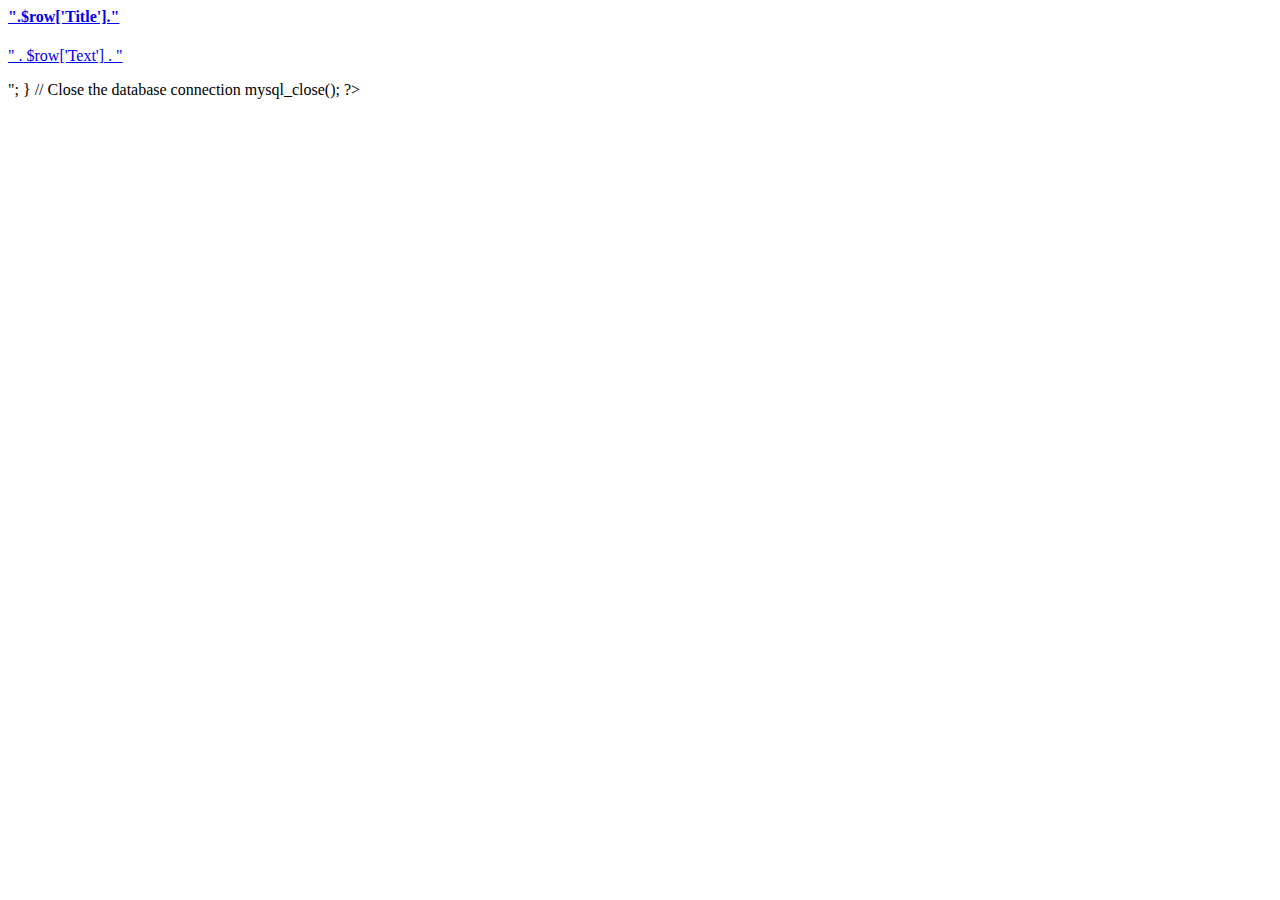
<file: get_news.html>
<html>
	<head>
	</head>
	<body>
		<?php
		mysql_connect("localhost", "root", "password") or die (mysql_error ());

		mysql_select_db("newssql") or die(mysql_error());

		$strSQL = "SELECT * FROM news";


		$rs = mysql_query($strSQL);


		while($row = mysql_fetch_array($rs)) {
		echo	"<li><a target='_self' href='".$row["Link"]."'><h4>".$row['Title']."</h4><p>" . $row['Text'] . "</p></a></li>";
	}

		// Close the database connection
		mysql_close();
		?>
</body>
</html>
</file>
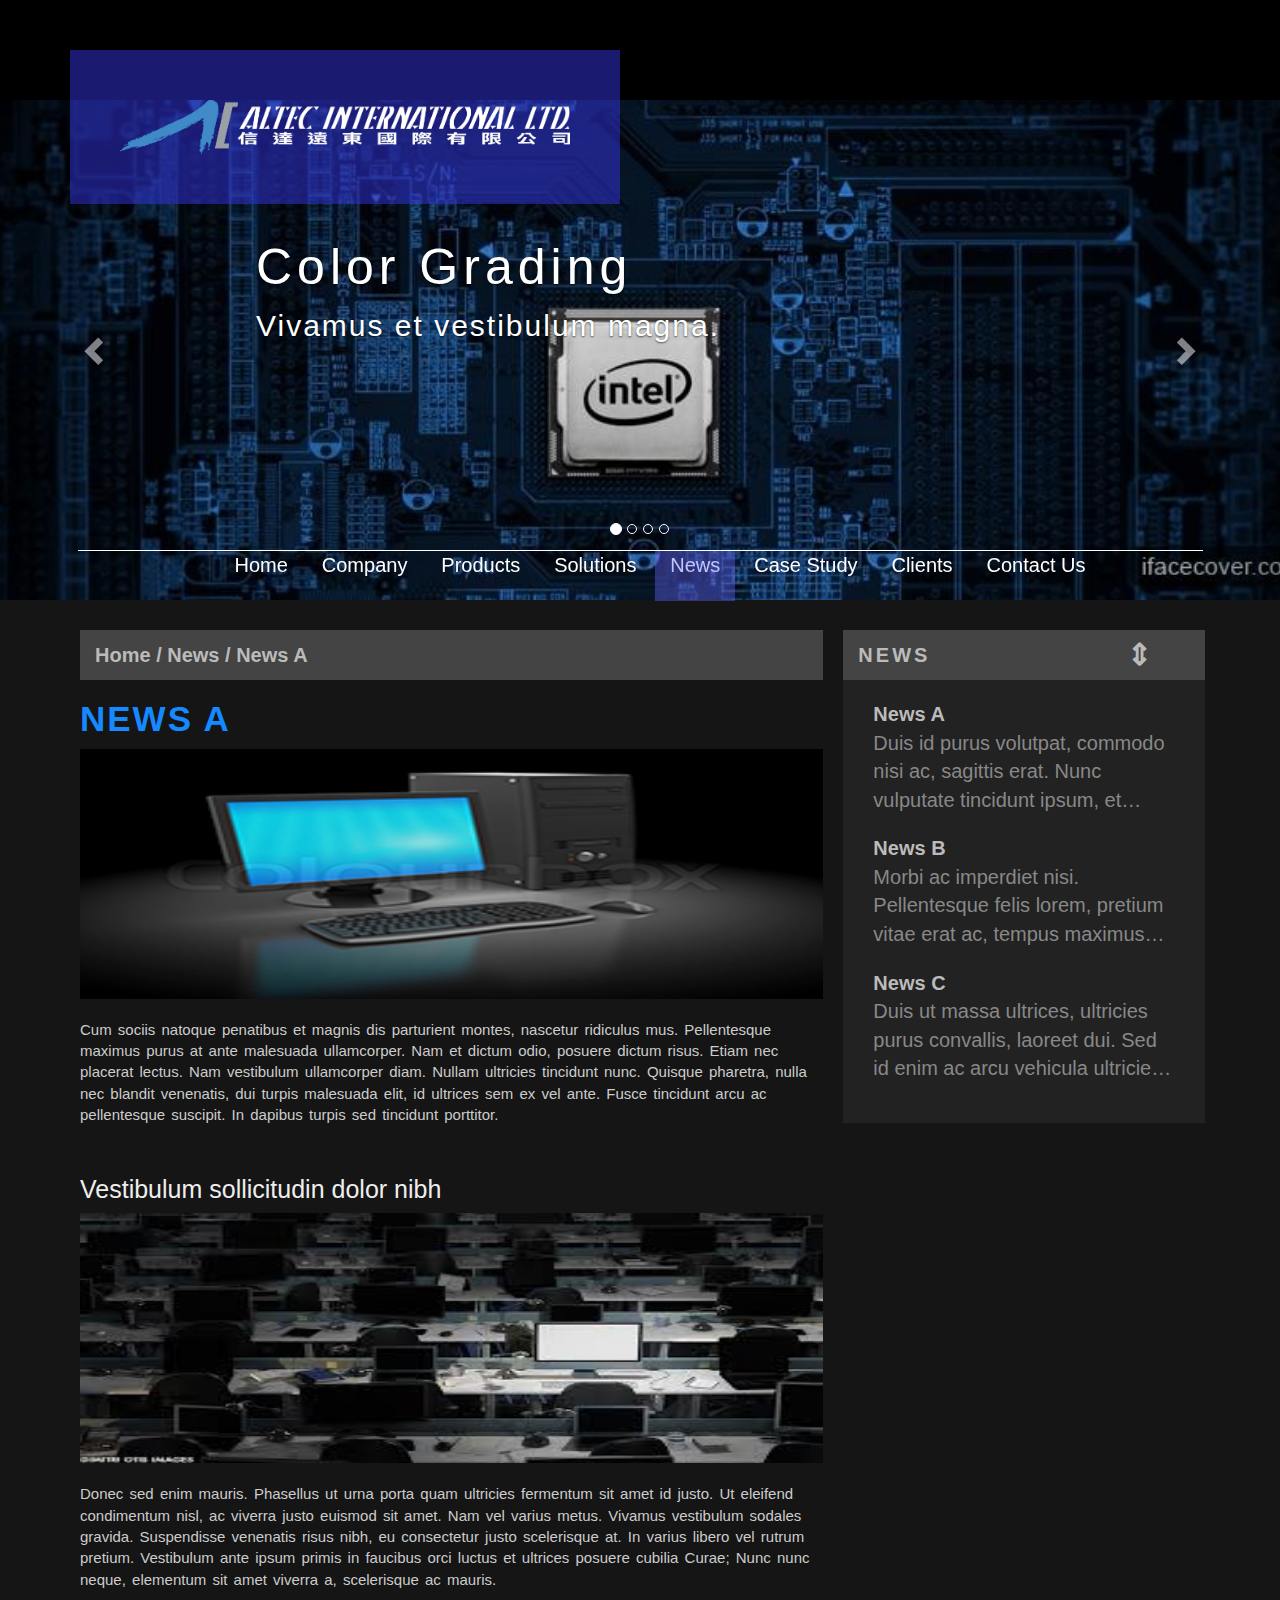
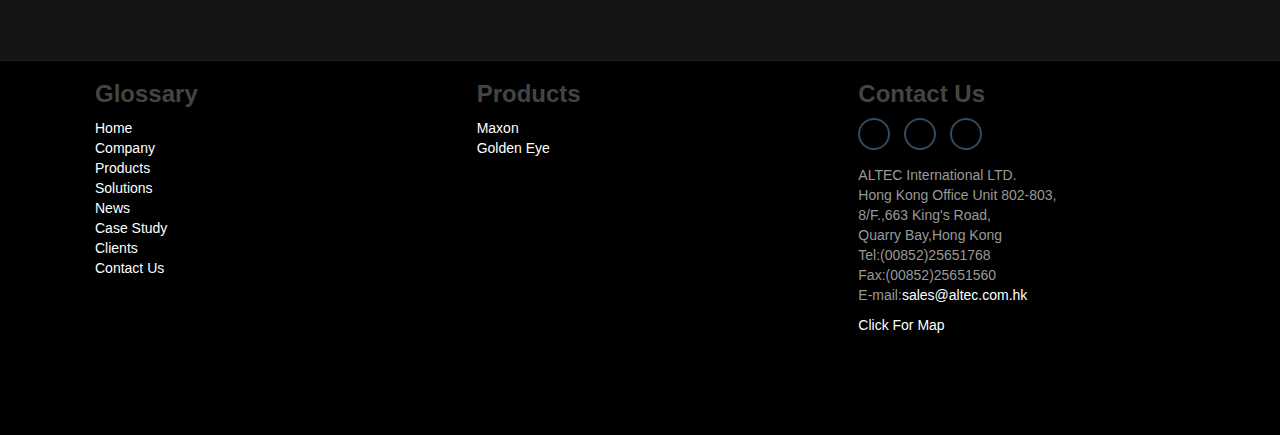
<file: news.html>
<!DOCTYPE html>
<html>
<head>
	<title>ALTEC</title>
	<link rel="stylesheet" href="css/bootstrap.min.css">
	<link rel="stylesheet" href="css/style.css">
	<link rel="stylesheet" href="detail.css">

	<script src="jquery-1.11.3.min.js" type="text/javascript"></script>
	<script src="bootstrap.min.js" type="text/javascript"></script>
	<script src="jquery.mobile-1.4.5.min.js"></script>
	<script src="detail.js" type="text/javascript"></script>
</head>

<body>
	<div class="header">
	  <div class="container">
		  <img class="logo" src="Images/Altec_Logo_White.png">
	  </div>
  	</div>
    
	<div class="slider">
		<!-- NAV -->
		<div class = "container">
			<div class="nav">
				<div class="overlay"></div>
				<a href="#" class="pull-right hover" id="menu-icon"></a>
				<ul>
					<li  ><a href="index.html" target="_self">Home</a></li>
					<li><a href="company.html" target="_self">Company</a></li>
					<li ><a target="_self" href="products.html">Products</a></li>
					<li><a href="solutions.html" target="_self">Solutions</a></li>
					<li class="current"><a href="news.html" target="_self">News</a></li>
					<li><a href="case_study.html" target="_self">Case Study</a></li>
					<li><a href="clients.html" target="_self">Clients</a></li>
					<li><a href="contact_us.html" target="_self">Contact Us</a></li>
				</ul>
			</div>
		</div>

		<div id="myCarousel" class="carousel slide" data-ride="carousel">
			<!-- Indicators -->
			<ol class="carousel-indicators">
				<li data-target="#myCarousel" data-slide-to="0" class="active"></li>
				<li data-target="#myCarousel" data-slide-to="1"></li>
				<li data-target="#myCarousel" data-slide-to="2"></li>
				<li data-target="#myCarousel" data-slide-to="3"></li>
			</ol>

			<!-- Wrapper for slides -->
			<div class="carousel-inner" role="listbox">
				<div class="item slide_1 active ">
					<div class="image"></div>
					<div class="carousel-caption">
						<h3>Color Grading</h3>
						<p>Vivamus et vestibulum magna.</p>
					</div>
				</div>

				<div class="item slide_2">
					<div class="image"></div>
				  <div class="carousel-caption">
					<h3>DCP Mastering</h3>
					<p>Phasellus pulvinar, mauris et tincidunt cursus.</p>
				  </div>
				</div>

				<div class="item slide_3">
					<div class="image"></div>
					<div class="carousel-caption">
						<h3>Color Grading</h3>
						<p>Nec rhoncus libero.</p>
					</div>
				</div>

				<div class="item slide_4">
					<div class="image"></div>
				  <div class="carousel-caption">
					<h3>3D Animation</h3>
					<p>Maecenas pretium, nulla at fringilla pretium.</p>
				  </div>
				</div>
			</div>

			<!--Controls -->
			<a class="left carousel-control" href="#myCarousel" role="button" data-slide="prev">
				<span class="glyphicon glyphicon-chevron-left" aria-hidden="true"></span>
				<span class="sr-only">Previous</span>
			</a>
			<a class="right carousel-control" href="#myCarousel" role="button" data-slide="next">
				<span class="glyphicon glyphicon-chevron-right" aria-hidden="true"></span>
				<span class="sr-only">Next</span>
			</a>
		</div>
	</div>


    <div class="content">
        <div class="container">
            <div class="row">

				<div class="col-xs-12 col-md-4 pull-right">
					<div class="news sidebar">
						<div class="bar">
							<h3 >News<a class="arrows nav-arrow pull-right" href="#">&#x21D5</a></h3>
						</div>
						<ul>
							<li><a target='_self' href="">News A</h4><p>Duis id purus volutpat, commodo nisi ac, sagittis erat. Nunc vulputate tincidunt ipsum, et facilisis odio accumsan at.</p></a></li>
							<li><a target='_self' href="">News B</h4><p>Morbi ac imperdiet nisi. Pellentesque felis lorem, pretium vitae erat ac, tempus maximus ipsum. Nam scelerisque mollis libero, at efficitur odio suscipit a..</p></a></li>
							<li><a target='_self' href="">News C</h4><p>Duis ut massa ultrices, ultricies purus convallis, laoreet dui. Sed id enim ac arcu vehicula ultricies eget et lectus. Phasellus enim odio, blandit nec suscipit convallis, ultricies et mauris.</p></a></li>
						</ul>
					</div>
				</div>

				<div class="col-xs-12  col-md-8">
					<div class="location">
						<a>Home</a> / <a>News</a> / <a>News A</a>
					</div>
					<div class="text">
						<h3 class="title">News A</h3>
						<div class="thumbnail"><img src="Images/Box1.jpg"></div>
						<p>Cum sociis natoque penatibus et magnis dis parturient montes, nascetur ridiculus mus. Pellentesque maximus purus at ante malesuada ullamcorper. Nam et dictum odio, posuere dictum risus. Etiam nec placerat lectus. Nam vestibulum ullamcorper diam. Nullam ultricies tincidunt nunc. Quisque pharetra, nulla nec blandit venenatis, dui turpis malesuada elit, id ultrices sem ex vel ante. Fusce tincidunt arcu ac pellentesque suscipit. In dapibus turpis sed tincidunt porttitor. </p>
						<h3 class="subtitle">Vestibulum sollicitudin dolor nibh</h3>
						<div class="thumbnail"><img src="Images/Box2.jpg"></div>
						<p>Donec sed enim mauris. Phasellus ut urna porta quam ultricies fermentum sit amet id justo. Ut eleifend condimentum nisl, ac viverra justo euismod sit amet. Nam vel varius metus. Vivamus vestibulum sodales gravida. Suspendisse venenatis risus nibh, eu consectetur justo scelerisque at. In varius libero vel rutrum pretium. Vestibulum ante ipsum primis in faucibus orci luctus et ultrices posuere cubilia Curae; Nunc nunc neque, elementum sit amet viverra a, scelerisque ac mauris. </p>
					</div>
				</div>
			</div>
		</div>
	</div>

	<div class="footer">
		<div class="container">
			<div class="row">
				<div class="col-md-4 col-sm-3">
					<h3>Glossary</h3>
					<ul>
						<li><a target="_self" href="index.html">Home</a></li>
						<li><a target="_self" href="company.html">Company</a></li>
						<li><a target="_self" href="products.html">Products</a></li>
						<li><a target="_self" href="solutions.html">Solutions</a></li>
						<li><a target="_self" href="news.html">News</a></li>
						<li><a target="_self" href="case_study.html">Case Study</a></li>
						<li><a target="_self" href="clients.html">Clients</a></li>
						<li><a target="_self" href="contact_us.html">Contact Us</a></li>
					</ul>
				</div>
				<div class="col-md-4 col-sm-3">
					<h3>Products</h3>
					<ul>
						<li><a href="#">Maxon</a></li>
						<li><a href="#">Golden Eye</a></li>
					</ul>
				</div>
				<div class="col-md-4 col-sm-6">
					<h3>Contact Us</h3>
					<ul class="social">
						<li><a href="#"><i class='icon-facebook'></i></a></li>
						<li><a href="#"><i class='icon-twitter'></i></a></li>
						<li><a href="#"><i class='icon-googleplus'></i></a></li>
					</ul>
					<p>ALTEC International LTD.<br>
					 Hong Kong Office Unit 802-803,<br>
					8/F.,663 King's Road,<br>
					Quarry Bay,Hong Kong<br>
					Tel:(00852)25651768<br>
					Fax:(00852)25651560<br>
					E-mail:<a href="#">sales@altec.com.hk</a>
					</p>
					<a href="https://goo.gl/maps/U0OI1" target="_blank">Click For Map</a>
				</div>
			</div>
		</div>
	</div>

</body>
</html>
</file>
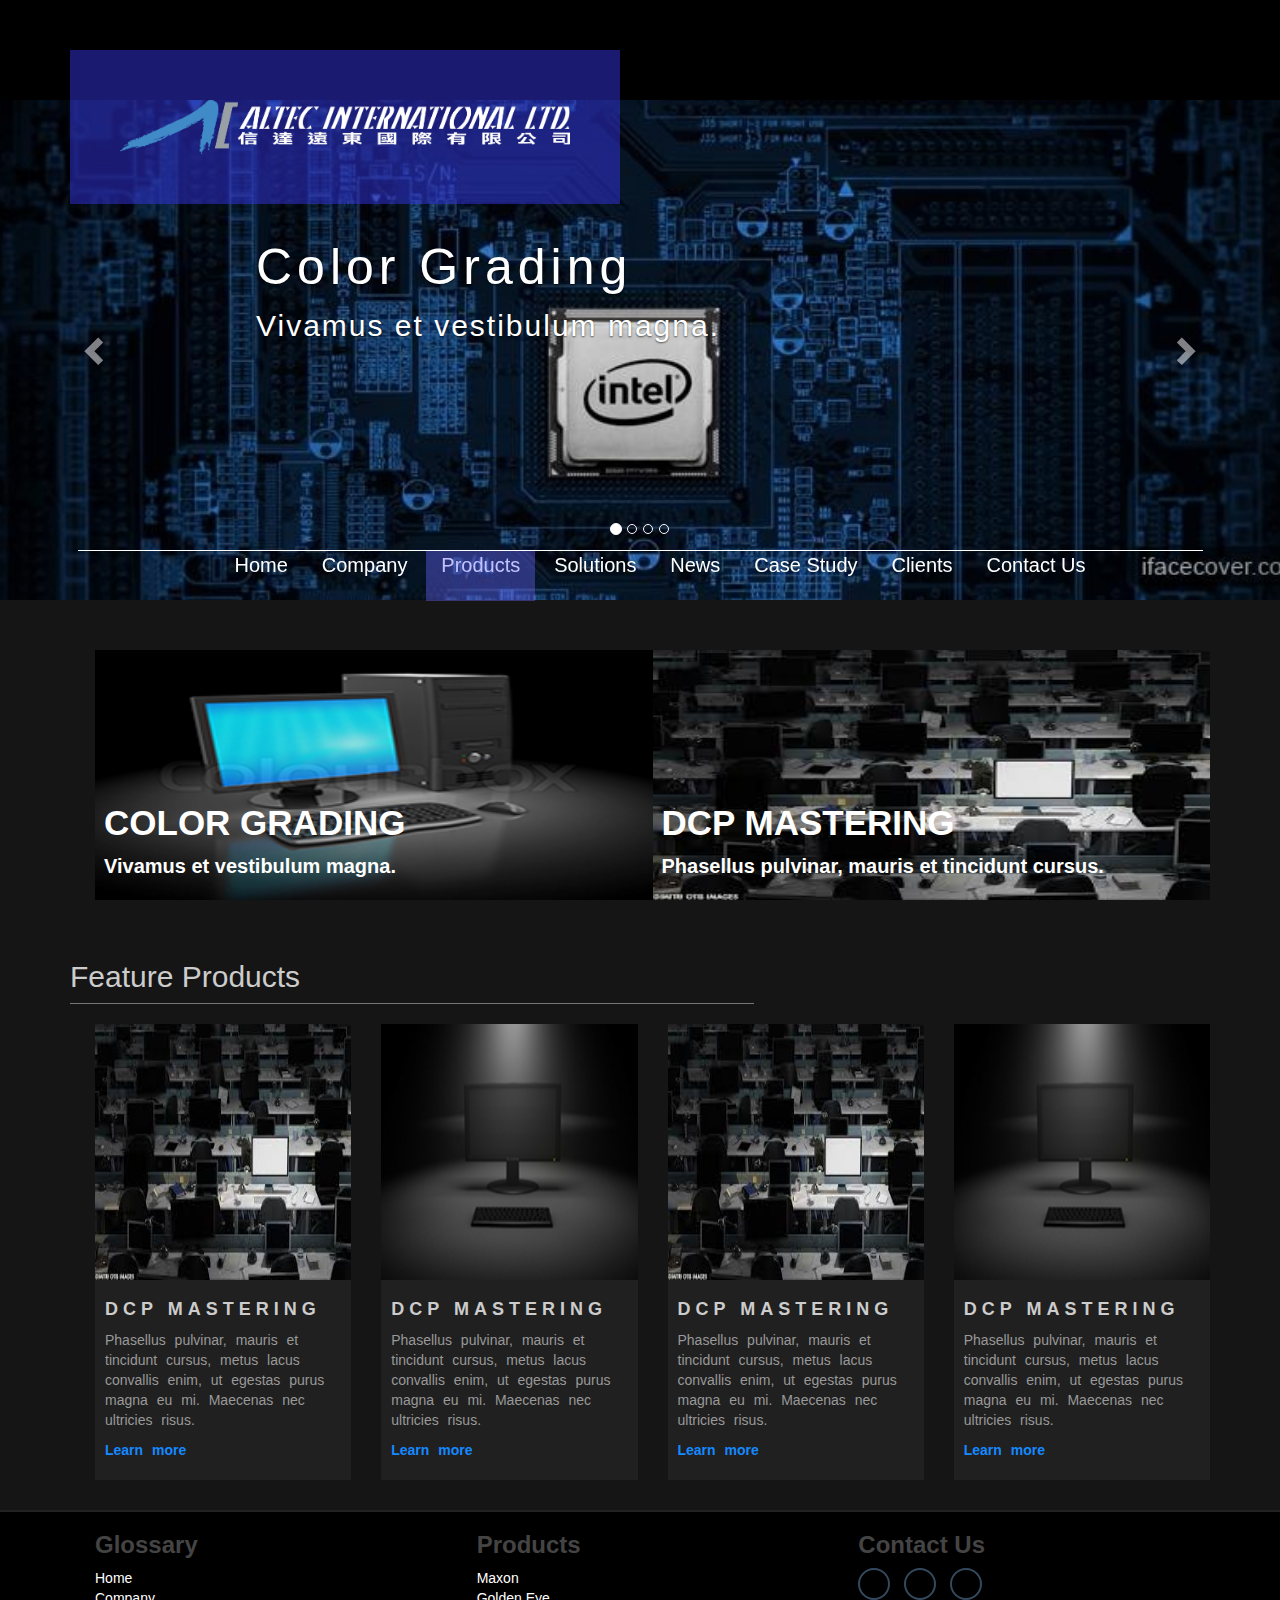
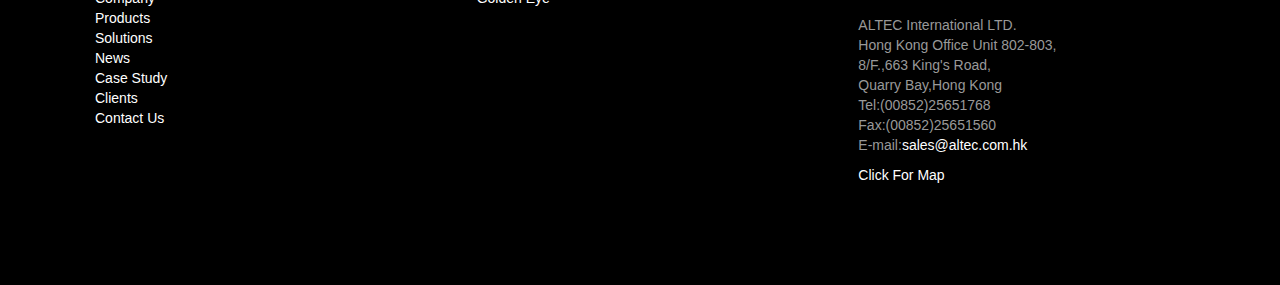
<file: products.html>
<!DOCTYPE html>
<html>
  <head>
	  <title>ALTEC</title>
    <link rel="stylesheet" href="css/bootstrap.min.css">
	  <link rel="stylesheet" href="css/style.css">
	  <link rel="stylesheet" href="products.css">

	  <script src="jquery-1.11.3.min.js" type="text/javascript"></script>
	  <script src="bootstrap.min.js" type="text/javascript"></script>
	  <script src="jquery.mobile-1.4.5.min.js"></script>
	  <script src="products.js" type="text/javascript"></script>
  </head>

<body>

	<div class="header">
		<div class="container">
		  <img class="logo" src="Images/Altec_Logo_White.png">
		</div>
  	</div>

	<div class="slider">
		<!-- NAV -->
		<div class = "container">
			<div class="nav">
				<div class="overlay"></div>
				<a href="#" class="pull-right hover" id="menu-icon"></a>
				<ul>
					<li><a href="index.html" target="_self">Home</a></li>
					<li><a href="company.html" target="_self">Company</a></li>
					<li class="current" ><a target="_self" href="products.html">Products</a></li>
					<li><a href="solutions.html" target="_self">Solutions</a></li>
					<li><a href="news.html" target="_self">News</a></li>
					<li><a href="case_study.html" target="_self">Case Study</a></li>
					<li><a href="clients.html" target="_self">Clients</a></li>
					<li><a href="contact_us.html" target="_self">Contact Us</a></li>
				</ul>
			</div>
		</div>

		<div id="myCarousel" class="carousel slide" data-ride="carousel">
			<!-- Indicators -->
			<ol class="carousel-indicators">
				<li data-target="#myCarousel" data-slide-to="0" class="active"></li>
				<li data-target="#myCarousel" data-slide-to="1"></li>
				<li data-target="#myCarousel" data-slide-to="2"></li>
				<li data-target="#myCarousel" data-slide-to="3"></li>
			</ol>

			<!-- Wrapper for slides -->
			<div class="carousel-inner" role="listbox">
				<div class="item slide_1 active ">
					<div class="image"></div>
					<div class="carousel-caption">
						<h3>Color Grading</h3>
						<p>Vivamus et vestibulum magna.</p>
					</div>
				</div>

				<div class="item slide_2">
					<div class="image"></div>
					<div class="carousel-caption">
						<h3>DCP Mastering</h3>
						<p>Phasellus pulvinar, mauris et tincidunt cursus.</p>
					</div>
				</div>

				<div class="item slide_3">
					<div class="image"></div>
					<div class="carousel-caption">
						<h3>Color Grading</h3>
						<p>Nec rhoncus libero.</p>
					</div>
				</div>

				<div class="item slide_4">
					<div class="image"></div>
					<div class="carousel-caption">
						<h3>3D Animation</h3>
						<p>Maecenas pretium, nulla at fringilla pretium.</p>
					</div>
				</div>
			</div>

			<!--Controls -->
			<a class="left carousel-control" href="#myCarousel" role="button" data-slide="prev">
				<span class="glyphicon glyphicon-chevron-left" aria-hidden="true"></span>
				<span class="sr-only">Previous</span>
			</a>
			<a class="right carousel-control" href="#myCarousel" role="button" data-slide="next">
				<span class="glyphicon glyphicon-chevron-right" aria-hidden="true"></span>
				<span class="sr-only">Next</span>
			</a>
		</div>
	</div>


    <div class="content">
        <div class="container">
            <div class="row">
                <div class="col-md-6">
					<div class="thumbnail">
						<a target="_self" href="detail.html">
							<div class="caption">
								<h3>Color Grading</h3>
								<p>Vivamus et vestibulum magna.</p>
							</div>
							<img src="Images/Box1.jpg">
						</a>
                    </div>
				</div>

				<div class="col-md-6">
					<div class="thumbnail">
						<a target="_self"href="detail.html">
							<div class="caption">
								<h3>DCP Mastering</h3>
								<p>Phasellus pulvinar, mauris et tincidunt cursus.</p>
							</div>
							<img src="Images/Box2.jpg">
						</a>
					</div>
				</div>
            </div>
        </div>
    </div>

    <div class="feature-products">
		<div class="container">
			<h3 class="tag">Feature Products</h3>
			<div class="row" >
				<div class="col-md-3 col-xs-6">
					<div class="thumbnail">
						<a target="_self"href="detail.html"><img src="Images/Box2.jpg"></a>
					</div>
					<div class="caption">
						<h3>DCP Mastering</h3>
						<p>Phasellus pulvinar, mauris et tincidunt cursus, metus lacus convallis enim, ut egestas purus magna eu mi. Maecenas nec ultricies risus.</p>
						<p><a target="_self"href="detail.html">Learn more</a></p>
					</div>
				</div>

				<div class="col-md-3  col-xs-6">
					<div class="thumbnail">
						<a target="_self"href="detail.html"><img src="Images/Box3.jpg"></a>
					</div>
					<div class="caption">
						<h3>DCP Mastering</h3>
						<p>Phasellus pulvinar, mauris et tincidunt cursus, metus lacus convallis enim, ut egestas purus magna eu mi. Maecenas nec ultricies risus.</p>
						<p><a target="_self"href="detail.html">Learn more</a></p>
					</div>
				</div>

				<div class="col-md-3 col-xs-6">
					<div class="thumbnail">
						<a target="_self"href="detail.html"><img src="Images/Box2.jpg"></a>
					</div>
					<div class="caption">
						<h3>DCP Mastering</h3>
						<p>Phasellus pulvinar, mauris et tincidunt cursus, metus lacus convallis enim, ut egestas purus magna eu mi. Maecenas nec ultricies risus.</p>
						<p><a target="_self"href="detail.html">Learn more</a></p>
					</div>
				</div>

				<div class="col-md-3 col-xs-6">
					<div class="thumbnail">
						<a target="_self"href="detail.html"><img src="Images/Box3.jpg"></a>
					</div>
					<div class="caption">
						<h3>DCP Mastering</h3>
						<p>Phasellus pulvinar, mauris et tincidunt cursus, metus lacus convallis enim, ut egestas purus magna eu mi. Maecenas nec ultricies risus.</p>
						<p><a target="_self"href="detail.html">Learn more</a></p>
					</div>
				</div>
			</div>
		</div>
	</div>

	<div class="footer">
		<div class="container">
			<div class="row">
				<div class="col-md-4 col-sm-3">
					<h3>Glossary</h3>
					<ul>
						<li><a target="_self" href="index.html">Home</a></li>
						<li><a target="_self" href="company.html">Company</a></li>
						<li><a target="_self" href="products.html">Products</a></li>
						<li><a target="_self" href="solutions.html">Solutions</a></li>
						<li><a target="_self" href="news.html">News</a></li>
						<li><a target="_self" href="case_study.html">Case Study</a></li>
						<li><a target="_self" href="clients.html">Clients</a></li>
						<li><a target="_self" href="contact_us.html">Contact Us</a></li>
					</ul>
				</div>
				<div class="col-md-4 col-sm-3">
					<h3>Products</h3>
					<ul>
						<li><a target="_self"href="#">Maxon</a></li>
						<li><a target="_self"href="#">Golden Eye</a></li>
					</ul>
				</div>
				<div class="col-md-4 col-sm-6">
					<h3>Contact Us</h3>
					<ul class="social">
						<li><a href="#"><i class='icon-facebook'></i></a></li>
						<li><a href="#"><i class='icon-twitter'></i></a></li>
						<li><a href="#"><i class='icon-googleplus'></i></a></li>
					</ul>
					<p>ALTEC International LTD.<br>
						Hong Kong Office Unit 802-803,<br>
						8/F.,663 King's Road,<br>
						Quarry Bay,Hong Kong<br>
						Tel:(00852)25651768<br>
						Fax:(00852)25651560<br>
						E-mail:<a href="#">sales@altec.com.hk</a>
					</p>
					<a href="https://goo.gl/maps/U0OI1" target="_blank">Click For Map</a>
				</div>
			</div>
		</div>
	</div>

</body>
</html>
</file>
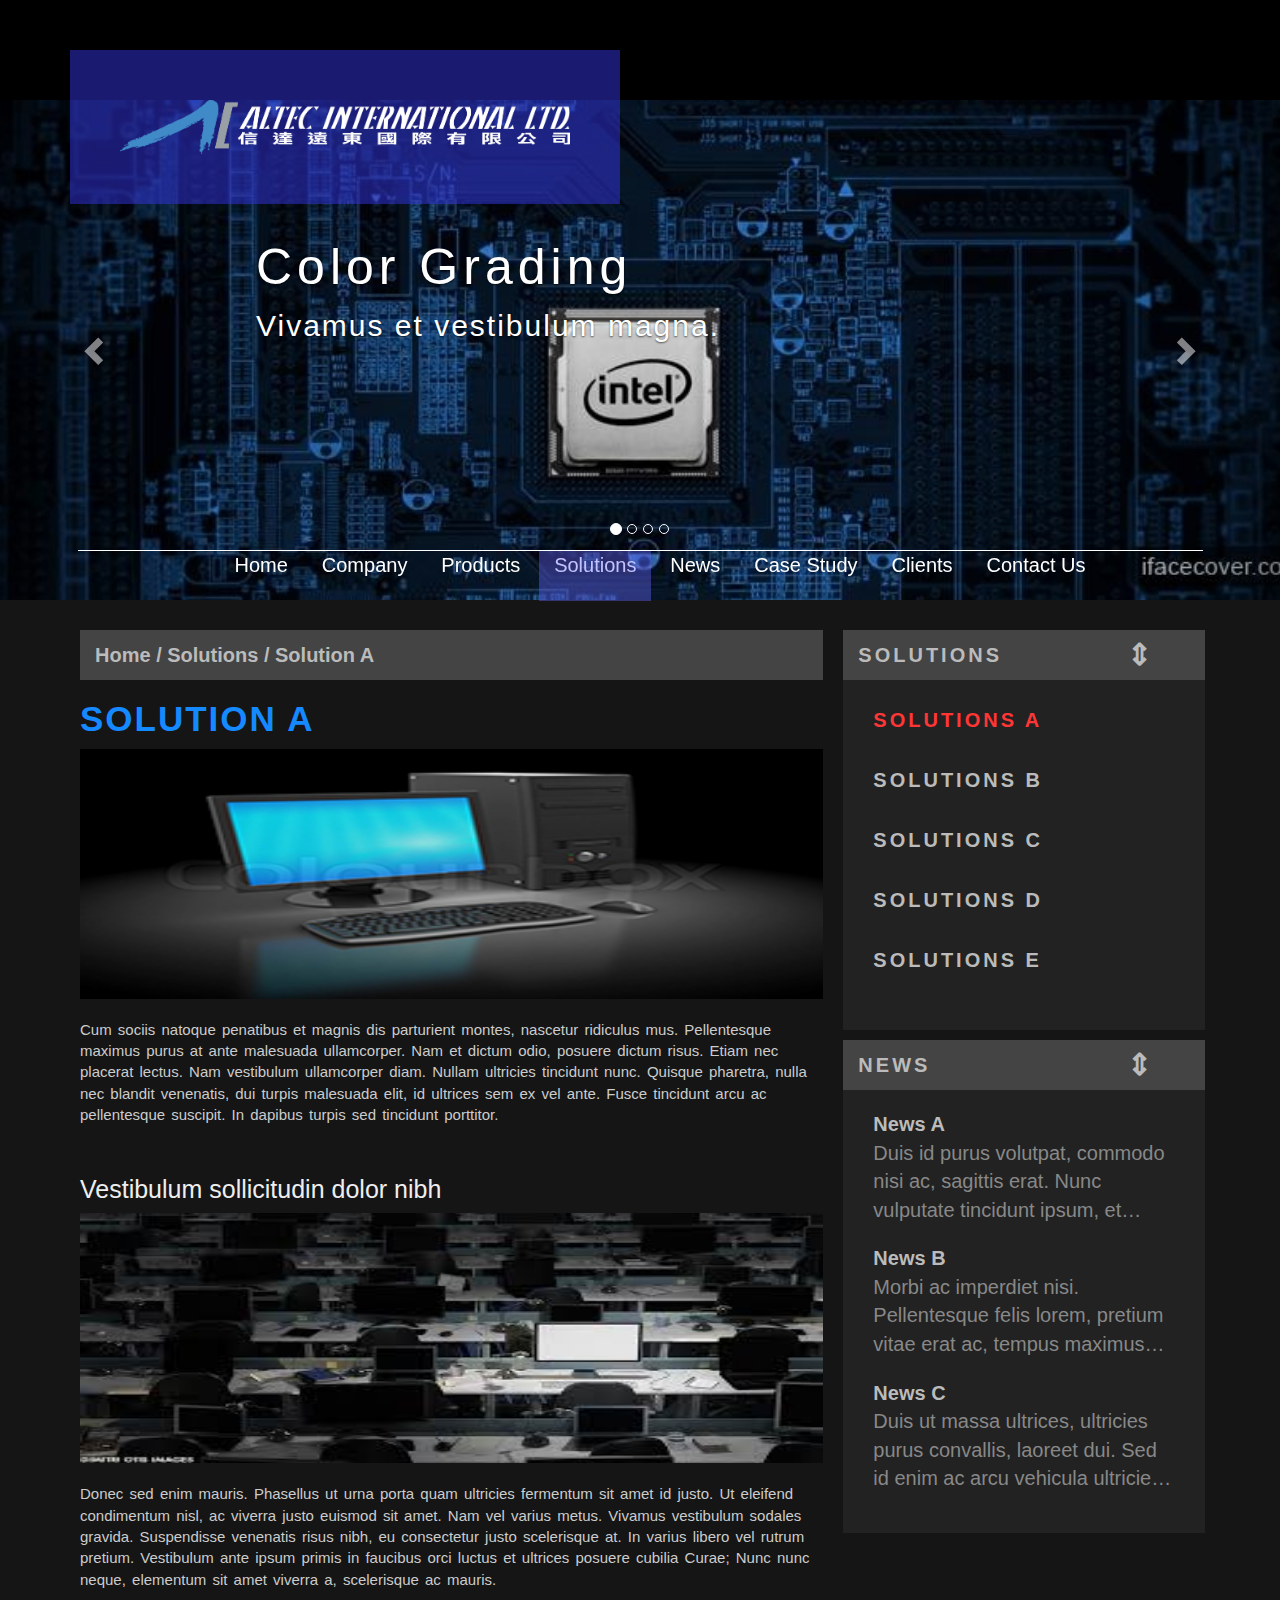
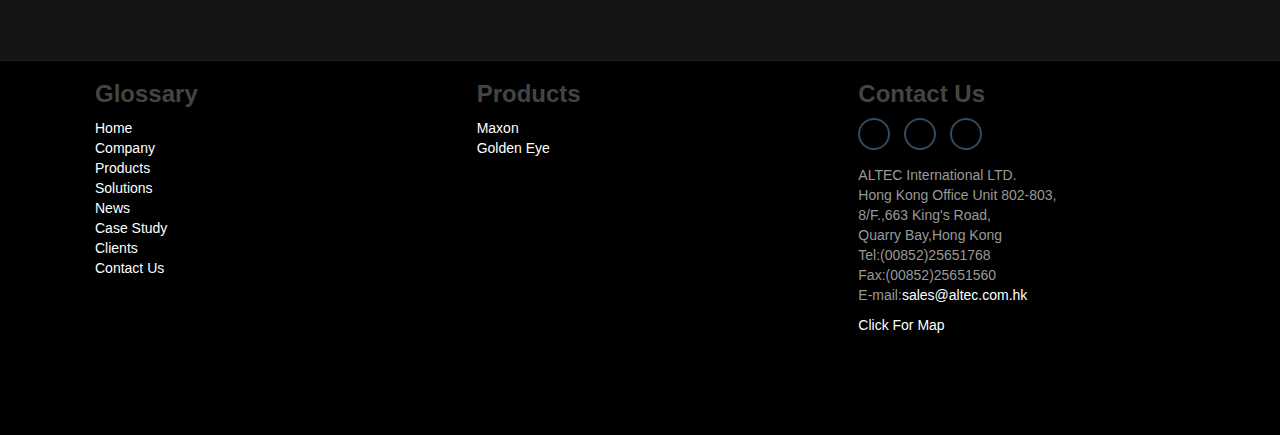
<file: solutions.html>
<!DOCTYPE html>
<html>
<head>
	<title>ALTEC</title>
	<link rel="stylesheet" href="css/bootstrap.min.css">
	<link rel="stylesheet" href="css/style.css">
	<link rel="stylesheet" href="detail.css">

	<script src="jquery-1.11.3.min.js" type="text/javascript"></script>
	<script src="bootstrap.min.js" type="text/javascript"></script>
	<script src="jquery.mobile-1.4.5.min.js"></script>
	<script src="detail.js" type="text/javascript"></script>

</head>

<body>
	<div class="header">
	  <div class="container">
		  <img class="logo" src="Images/Altec_Logo_White.png">
	  </div>
  	</div>
    
	<div class="slider">
		<!-- NAV -->
		<div class = "container">
			<div class="nav">
				<div class="overlay"></div>
				<a href="#" class="pull-right hover" id="menu-icon"></a>
				<ul>
					<li  ><a href="index.html" target="_self">Home</a></li>
					<li><a href="company.html" target="_self">Company</a></li>
					<li><a target="_self" href="products.html">Products</a></li>
					<li class="current"><a href="solutions.html" target="_self">Solutions</a></li>
					<li><a href="news.html" target="_self">News</a></li>
					<li><a href="case_study.html" target="_self">Case Study</a></li>
					<li><a href="clients.html" target="_self">Clients</a></li>
					<li><a href="contact_us.html" target="_self">Contact Us</a></li>
				</ul>
			</div>
		</div>

		<div id="myCarousel" class="carousel slide" data-ride="carousel">
			<!-- Indicators -->
			<ol class="carousel-indicators">
				<li data-target="#myCarousel" data-slide-to="0" class="active"></li>
				<li data-target="#myCarousel" data-slide-to="1"></li>
				<li data-target="#myCarousel" data-slide-to="2"></li>
				<li data-target="#myCarousel" data-slide-to="3"></li>
			</ol>

			<!-- Wrapper for slides -->
			<div class="carousel-inner" role="listbox">
				<div class="item slide_1 active ">
					<div class="image"></div>
					<div class="carousel-caption">
						<h3>Color Grading</h3>
						<p>Vivamus et vestibulum magna.</p>
					</div>
				</div>

				<div class="item slide_2">
					<div class="image"></div>
				  <div class="carousel-caption">
					<h3>DCP Mastering</h3>
					<p>Phasellus pulvinar, mauris et tincidunt cursus.</p>
				  </div>
				</div>

				<div class="item slide_3">
					<div class="image"></div>
					<div class="carousel-caption">
						<h3>Color Grading</h3>
						<p>Nec rhoncus libero.</p>
					</div>
				</div>

				<div class="item slide_4">
					<div class="image"></div>
				  <div class="carousel-caption">
					<h3>3D Animation</h3>
					<p>Maecenas pretium, nulla at fringilla pretium.</p>
				  </div>
				</div>
			</div>

			<!--Controls -->
			<a class="left carousel-control" href="#myCarousel" role="button" data-slide="prev">
				<span class="glyphicon glyphicon-chevron-left" aria-hidden="true"></span>
				<span class="sr-only">Previous</span>
			</a>
			<a class="right carousel-control" href="#myCarousel" role="button" data-slide="next">
				<span class="glyphicon glyphicon-chevron-right" aria-hidden="true"></span>
				<span class="sr-only">Next</span>
			</a>
		</div>
	</div>


    <div class="content">
        <div class="container">
            <div class="row">

				<div class="col-xs-12 col-md-4 pull-right">
					<div class="nav sidebar">
						<div class="bar">
							<h3 >Solutions<a class="arrows nav-arrow pull-right" href="#">&#x21D5</a></h3>
						</div>
						<ul>
							<li class="active"><a href="#"><h3>Solutions A</h3></a></li>
							<li><a href="#"><h3>Solutions B</h3></a></li>
							<li><a href="#"><h3>Solutions C</h3></a></li>
							<li><a href="#"><h3>Solutions D</h3></a></li>
							<li><a href="#"><h3>Solutions E</h3></a></li>
						</ul>
					</div>
				</div>

				<div class="col-xs-12  col-md-8">
					<div class="location">
						<a>Home</a> / <a>Solutions</a> / <a>Solution A</a>
					</div>
					<div class="text">
						<h3 class="title">Solution A</h3>
						<div class="thumbnail"><img src="Images/Box1.jpg"></div>
						<p>Cum sociis natoque penatibus et magnis dis parturient montes, nascetur ridiculus mus. Pellentesque maximus purus at ante malesuada ullamcorper. Nam et dictum odio, posuere dictum risus. Etiam nec placerat lectus. Nam vestibulum ullamcorper diam. Nullam ultricies tincidunt nunc. Quisque pharetra, nulla nec blandit venenatis, dui turpis malesuada elit, id ultrices sem ex vel ante. Fusce tincidunt arcu ac pellentesque suscipit. In dapibus turpis sed tincidunt porttitor. </p>
						<h3 class="subtitle">Vestibulum sollicitudin dolor nibh</h3>
						<div class="thumbnail"><img src="Images/Box2.jpg"></div>
						<p>Donec sed enim mauris. Phasellus ut urna porta quam ultricies fermentum sit amet id justo. Ut eleifend condimentum nisl, ac viverra justo euismod sit amet. Nam vel varius metus. Vivamus vestibulum sodales gravida. Suspendisse venenatis risus nibh, eu consectetur justo scelerisque at. In varius libero vel rutrum pretium. Vestibulum ante ipsum primis in faucibus orci luctus et ultrices posuere cubilia Curae; Nunc nunc neque, elementum sit amet viverra a, scelerisque ac mauris. </p>
					</div>
				</div>

				<div class="col-xs-12  col-md-4 pull-right">
					<div class="news sidebar">
						<div class="bar">
							<h3 >News<a class="arrows news-arrow pull-right" href="#">&#x21D5</a></h3>
						</div>
						<ul>
							<li><a target='_self' href="">News A</h4><p>Duis id purus volutpat, commodo nisi ac, sagittis erat. Nunc vulputate tincidunt ipsum, et facilisis odio accumsan at.</p></a></li>
							<li><a target='_self' href="">News B</h4><p>Morbi ac imperdiet nisi. Pellentesque felis lorem, pretium vitae erat ac, tempus maximus ipsum. Nam scelerisque mollis libero, at efficitur odio suscipit a..</p></a></li>
							<li><a target='_self' href="">News C</h4><p>Duis ut massa ultrices, ultricies purus convallis, laoreet dui. Sed id enim ac arcu vehicula ultricies eget et lectus. Phasellus enim odio, blandit nec suscipit convallis, ultricies et mauris.</p></a></li>
						</ul>
					</div>
				</div>

			</div>
		</div>
	</div>

	<div class="footer">
		<div class="container">
			<div class="row">
				<div class="col-md-4 col-sm-3">
					<h3>Glossary</h3>
					<ul>
						<li><a target="_self" href="index.html">Home</a></li>
						<li><a target="_self" href="company.html">Company</a></li>
						<li><a target="_self" href="products.html">Products</a></li>
						<li><a target="_self" href="solutions.html">Solutions</a></li>
						<li><a target="_self" href="news.html">News</a></li>
						<li><a target="_self" href="case_study.html">Case Study</a></li>
						<li><a target="_self" href="clients.html">Clients</a></li>
						<li><a target="_self" href="contact_us.html">Contact Us</a></li>
					</ul>
				</div>
				<div class="col-md-4 col-sm-3">
					<h3>Products</h3>
					<ul>
						<li><a href="#">Maxon</a></li>
						<li><a href="#">Golden Eye</a></li>
					</ul>
				</div>
				<div class="col-md-4 col-sm-6">
					<h3>Contact Us</h3>
					<ul class="social">
						<li><a href="#"><i class='icon-facebook'></i></a></li>
						<li><a href="#"><i class='icon-twitter'></i></a></li>
						<li><a href="#"><i class='icon-googleplus'></i></a></li>
					</ul>
					<p>ALTEC International LTD.<br>
					 Hong Kong Office Unit 802-803,<br>
					8/F.,663 King's Road,<br>
					Quarry Bay,Hong Kong<br>
					Tel:(00852)25651768<br>
					Fax:(00852)25651560<br>
					E-mail:<a href="#">sales@altec.com.hk</a>
					</p>
					<a href="https://goo.gl/maps/U0OI1" target="_blank">Click For Map</a>
				</div>
			</div>
		</div>
	</div>

</body>
</html>
</file>
<file: css/style.css>
@import url(http://www.markmurray.co/codepen/entypostyle.css);


.row i {
  cursor: pointer;
  display: inline-block;
  -moz-transition: all 0.15s ease;
  -o-transition: all 0.15s ease;
  -webkit-transition: all 0.15s ease;
  transition: all 0.15s ease;
}


.row:first-child i:nth-child(1) {
  color:  #34495e;
  border-right: none;
}

.row:nth-child(1) {
  background: transparent;
}
.row:nth-child(1) i {
  color: #34495e;
  border: 2px solid #34495e;
  border-radius: 50%;
  padding: 1em;
  position: relative;
  background: transparent;
}
.row:nth-child(1) i:hover {
  background: #34495e;
  color: white;
  top: -2px;
}
.row:nth-child(1) i:not(:first-child) {
  margin-left: 1em;
}

.row:nth-child(1) i:nth-child(1) {
  color:  #34495e;
  border: 2px solid #34495e;
}
.row:nth-child(1) i:nth-child(1):hover {
  color: white;
  background:  #34495e;
}
</file>
<file: detail.css>
@font-face {
    font-family: 'Roboto';
    font-style: normal;
    font-weight: 400;
    src: local('Roboto Regular'),
    local('Roboto-Regular'),
    url(http://themes.googleusercontent.com/static/fonts/roboto/v11/2UX7WLTfW3W8TclTUvlFyQ.woff)
    format('woff');
}

@font-face {
    font-family: 'Futura';
    url('fonts/futura-normal.ttf')
    format ('ttf');

}


.hover {
    -webkit-user-select: none;
    -webkit-touch-callout: none;
}

body{
    background-color: #000;
    /*font-family: 'Myriad Pro', sans-serif;*/
    /*font-family: 'Roboto', sans-serif;*/
    font-family: 'Arial', sans-serif;
}

a:active, a:focus{
    outline: none;
    -moz-outline-style: none;
}

.row{
    margin-left:10px;
}


.header{
    position: absolute;
    z-index:3;
    display:table;
    width:100%;
}

.header .logo{
  position: relative;
  background: rgb(51,51,225);
  background: rgba(51,51,225,.5);
    width:100%;
    max-width:550px;
  padding: 50px;
  top:-50px;
  left:0%;
}

.slider{
    position: relative;
    margin-top:100px;
    outline: none;
    outline: 0;
    -webkit-box-shadow: none;
    box-shadow: none;
}

.slider .container{
    position: absolute;
    bottom: 0;
    width: 100%;
    z-index: 1;
}

.slider .nav {
    height:50px;
    margin: auto;
    width:90%;
    border-top: 1px solid #fff;
    text-align:center;
}

.slider  .nav .overlay{
	background-color: #66f;
	position: absolute;
	z-index: 2;
	height: 100%;
    opacity:0.4;
    pointer-events: none;
}

.slider  .nav li{
    display: inline;
}
.slider .nav li a{
    display: inline-block;
    color: #fff;
    font-size: 20px;
    /*text-transform: uppercase;*/
    padding-left: 15px;
    padding-right: 15px;
}

.slider .nav #menu-icon{
    position:absolute;
    top:-100px;
    right:0;
    z-index:2;
    display: none;
    width: 100px;
    height: 100px;
    background-image: url('Images/Menu-Icon.png');
    background-repeat:no-repeat;
    background-size: cover;
}

.carousel{
    height: 500px;
    position: relative;
}

.carousel .carousel-indicators{
    bottom:50px;
}


.carousel .carousel-inner .carousel-caption{
    font-family: 'Futura', sans-serif;
    position:absolute;
    text-align:left;
    top:100px;
}

.carousel .carousel-inner h3{
    font-family: 'Futura', sans-serif;
    letter-spacing: 5px;
    font-size: 50px;
}

.carousel .carousel-inner p{
    font-family: 'Futura', sans-serif;
    letter-spacing: 2px;
    font-size: 30px;
}


.carousel .carousel-inner .image{
    height: 500px;
    background: url('Images/Cover.jpg') no-repeat center;
    background-size: cover;
    position: relative;
}



.content{
    padding-bottom: 20px;
    background-color:#151515;
}


.content .row{
	margin-top: 20px;
}

.content .col-md-8, .content .col-md-4{
    padding-left:0;
    padding-right: 20px;
    margin-top:10px;
}

.content .location{
    background-color: #444;
    color:#BBB;
    padding-left:15px;
    font-size:20px;
    font-weight:bold;
    height:50px;
    line-height:50px;
}

.content .location a{
    color:#BBB;
}

.content .title{
    font-size:35px;
    color:#1589FF;
    text-transform: uppercase;
    font-weight:bold;
    letter-spacing:2px;
}

.content .subtitle{
    font-size:25px;
    color:#EEE;
}

.content .thumbnail{
    position: relative;
    border:0;
    box-shadow:0;
    border-radius:0;
    padding:0;
    text-align: right;
}

.content .thumbnail img{
    height:250px;
    width:100%;
}

.content .text p{
    font-size:15px;
    color:#CCC;
    margin-bottom:50px;
    word-spacing:2px;
}

.content .sidebar{
    background-color:#222;
}

.content .sidebar .bar h3{
    background-color: #444;
    color:#BBB;
    font-size:20px;
    font-weight:bold;
    margin-top:0;
    letter-spacing:3px;
    text-transform:uppercase;
    margin-bottom:0;
    height:50px;
    line-height:50px;
    padding-left:15px;
    padding-right:20px;
}

.content .sidebar h3, .content .sidebar h4{
    color:#BBB;
    font-size:20px;
    font-weight:bold;
    margin-top:0;
    letter-spacing:3px;
    text-transform:uppercase;
    margin-bottom:0;
    height:40px;
    line-height:40px;
}

.content .news p{
    margin-top:0;
    font-size:20px;
    display: block;
    display: -webkit-box;
    -webkit-line-clamp: 3;
    -webkit-box-orient: vertical;
    overflow: hidden;
    text-overflow: ellipsis;
    font-weight:normal;
    color:#888;
}

.content .sidebar ul{
    list-style-type: none;
    padding: 20px 30px;
}

.content .sidebar li{
    margin-bottom:20px;
}

.content .sidebar ul h4:hover, .content .sidebar ul h3:hover{
    color:#1589FF;
}

.content .sidebar .arrows{
    font-size:30px;
    padding-left:30px;
    padding-right:30px;
    -webkit-touch-callout: none;
    -webkit-user-select: none;
    -khtml-user-select: none;
    -moz-user-select: none;
    -ms-user-select: none;
    user-select: none;
}

.content .sidebar .arrows:hover{
    color:#FFFFFF;
}

.content .sidebar a{
    color: #BBB;
    font-size:20px;
    font-weight:bold;
    text-decoration: none;
}

.content .sidebar .active h3{
    color:#FF3636
}

.content .specs{
    border-left:1px solid #333;
    padding-left: 10px;
    padding-bottom:100px;
    margin-top:50px;
}

.content .specs h3{
    color:#ccc;
    font-size:25px;
    font-weight:bold;
}

.content .specs h4{
    color:#666;
    font-size:20px;
}

.content .specs ul{
    margin-bottom:30px;
}

.content .specs li{
    color:#666;
    font-size:15px;
}

.footer{
	border-top: 1px solid #222;
	background-color: #000;
}

.footer h3{
	color: #444;
    font-weight: bold;
}

.footer .container{
	padding-bottom: 100px;
	margin-top: 0px;
}

.footer ul{
    list-style-type: none;
    padding-left: 0;
}

.footer li{
	margin-right: 5em;
    text-align:left;
}

.footer a{
    color:#fff;
}

.footer a:hover{
	color: #1589FF;
}

.footer .social li{
    display:inline;
    margin-right:10px;
}

.footer p{
    color:#999;
}


@media only screen and (max-width:1080px) {

    .slider .container{
      position: relative;
      z-index:1;
      width:100%;
      padding: 0;
      top: 0px; 
      display: table;
    }
    
    .slider .container .nav{
    	height:auto;
    	width:100%;
    }

    .slider .nav #menu-icon {
        display:inline-block;
    }


    .slider .overlay{
        display:none;
    }

    .slider .nav ul, .slider .nav:active ul{
        display: none;
        background: #222;
        position:relative;
        /*
        position: absolute;
        right: 0px;
        top: 100px;
        width: 40%;*/
        z-index: 3;
        margin: 0;
        padding: 0;
    }

    .slider .nav li a{
        /*text-align: center;*/
        text-transform: uppercase;
        width: 100%;
        padding: 10px 0;
        margin: 0;
        color:#BBB;
    }
    
    .slider .nav .current a{
        background-color:#555;
    }

    .slider .container .nav .hover_effect#menu-icon{
        -webkit-filter: invert(0.5);
        /*-webkit-filter: contrast(0.1);*/
        border-radius: 10px 10px 0 0;
    }

    .slider .nav {
        border-top: none;
    }
    
    .carousel .carousel-indicators{
        bottom:0px;
    }

    .header .logo{
        padding: 10%;
    }

    .carousel .carousel-inner h3{
        font-size: calc(30px + 2vw);
    }

}


@media only screen and (max-device-width:480px) {

    .carousel .carousel-inner p{
        display:none;
    }

    .content .row p, .content .specs li, .footer p{
        font-size: 25pt;
    }

    .content .specs h4{
        font-size: 30pt;
    }

    .content .subtitle, .content .specs h3{
        font-size: 35pt;
    }

    .content .title,{
        font-size: 40pt;
    }

    .content .specs a, .footer a{
        font-size: 20pt;
    }

    .footer h3{
        font-size: 30pt;
    }

}
</file>
<file: contact_us.css>
@font-face {
    font-family: 'Roboto';
    font-style: normal;
    font-weight: 400;
    src: local('Roboto Regular'),
    local('Roboto-Regular'),
    url(http://themes.googleusercontent.com/static/fonts/roboto/v11/2UX7WLTfW3W8TclTUvlFyQ.woff)
    format('woff');
}

@font-face {
    font-family: 'Futura';
    url('fonts/futura-normal.ttf')
    format ('ttf');

}


.hover {
    -webkit-user-select: none;
    -webkit-touch-callout: none;
}

body{
    background-color: #000;
    /*font-family: 'Myriad Pro', sans-serif;*/
    /*font-family: 'Roboto', sans-serif;*/
    font-family: 'Arial', sans-serif;
    outline: none;
}

a:active, a:focus{
    outline: none;
    -moz-outline-style: none;
}

.row{
    margin-left:10px;
}


.header{
    position: absolute;
    z-index:3;
    display:table;
    width:100%;
}

.header .logo{
  position: relative;
  background: rgb(51,51,225);
  background: rgba(51,51,225,.5);
    width:100%;
    max-width:550px;
  padding: 50px;
  top:-50px;
  left:0%;
}

.slider{
    position: relative;
    margin-top:100px;
    outline: none;
    outline: 0;
    -webkit-box-shadow: none;
    box-shadow: none;
}

.slider .container{
    position: absolute;
    bottom: 0;
    width: 100%;
    z-index: 1;
}

.slider .nav {
    height:50px;
    margin: auto;
    width:90%;
    border-top: 1px solid #fff;
    text-align:center;
}

.slider  .nav .overlay{
	background-color: #66f;
	position: absolute;
	z-index: 2;
	height: 100%;
    opacity:0.4;
    pointer-events: none;
}

.slider  .nav li{
    display: inline;
}
.slider .nav li a{
    display: inline-block;
    color: #fff;
    font-size: 20px;
    /*text-transform: uppercase;*/
    padding-left: 15px;
    padding-right: 15px;
}

.slider .nav #menu-icon{
    position:absolute;
    top:-100px;
    right:0;
    z-index:2;
    display: none;
    width: 100px;
    height: 100px;
    background-image: url('Images/Menu-Icon.png');
    background-repeat:no-repeat;
    background-size: cover;
}

.carousel{
    height: 500px;
    position: relative;
}

.carousel .carousel-indicators{
    bottom:50px;
}


.carousel .carousel-inner .carousel-caption{
    font-family: 'Futura', sans-serif;
    position:absolute;
    text-align:left;
    top:100px;
}

.carousel .carousel-inner h3{
    font-family: 'Futura', sans-serif;
    letter-spacing: 5px;
    font-size: 50px;
}

.carousel .carousel-inner p{
    font-family: 'Futura', sans-serif;
    letter-spacing: 2px;
    font-size: 30px;
}


.carousel .carousel-inner .image{
    height: 500px;
    background: url('Images/Cover.jpg') no-repeat center;
    background-size: cover;
    position: relative;
}



.content{
    padding-bottom: 20px;
    background-color:#151515;
}


.content .row{
	margin-top: 20px;
}

.content .col-md-8, .content .col-md-4{
    padding-left:0;
    padding-right: 20px;
    margin-top:10px;
}

.content .location{
    background-color: #444;
    color:#BBB;
    padding-left:15px;
    font-size:20px;
    font-weight:bold;
    height:50px;
    line-height:50px;
}

.content .location a{
    color:#BBB;
}

.content .title{
    font-size:35px;
    color:#1589FF;
    text-transform: uppercase;
    font-weight:bold;
    letter-spacing:2px;
}

.content h3{
    font-size:25px;
    color:#EEE;
}

.content .thumbnail{
    position: relative;
    border:0;
    box-shadow:0;
    border-radius:0;
    padding:0;
    text-align: right;
}

.content .thumbnail img{
    height:250px;
    width:100%;
}

.content .text p{
    font-size:15px;
    color:#CCC;
    margin-bottom:50px;
    word-spacing:2px;
}
.content .sidebar{
    background-color:#222;
}

.content .sidebar h3{
    background-color: #444;
    color:#BBB;
    font-size:20px;
    font-weight:bold;
    margin-top:0;
    letter-spacing:3px;
    text-transform:uppercase;
    margin-bottom:0;
    height:50px;
    line-height:50px;
    padding-left:15px;
    padding-right:20px;
}

.content .sidebar h4{
    color:#BBB;
    font-size:20px;
    font-weight:bold;
    margin-top:0;
    letter-spacing:3px;
    text-transform:uppercase;
    margin-bottom:0;
    height:40px;
    line-height:40px;
}

.content .news p{
    margin-top:0;
    font-size:20px;
    display: block;
    display: -webkit-box;
    -webkit-line-clamp: 3;
    -webkit-box-orient: vertical;
    overflow: hidden;
    text-overflow: ellipsis;
    font-weight:normal;
    color:#888;
}

.content .sidebar ul{
    list-style-type: none;
    padding: 20px 30px;
}

.content .sidebar li{
    margin-bottom:20px;
}

.content .sidebar ul h4:hover{
    color:#1589FF;
}

.content .sidebar .arrows{
    font-size:30px;
    padding-left:30px;
    padding-right:30px;
    -webkit-touch-callout: none;
    -webkit-user-select: none;
    -khtml-user-select: none;
    -moz-user-select: none;
    -ms-user-select: none;
    user-select: none;
}

.content .sidebar .arrow:hover{
    color:#FFFFFF;
}

.content .sidebar a{
    color: #BBB;
    font-size:20px;
    font-weight:bold;
    text-decoration: none;
}

.content .sidebar .active h4{
    color:#FF3636
}

table{
    width:100%;
}

.content .text table td{
    vertical-align: baseline;
}

.footer{
	border-top: 1px solid #222;
	background-color: #000;
}

.footer h3{
	color: #444;
    font-weight: bold;
}

.footer .container{
	padding-bottom: 100px;
	margin-top: 0px;
}

.footer ul{
    list-style-type: none;
    padding-left: 0;
}

.footer li{
	margin-right: 5em;
    text-align:left;
}

.footer a{
    color:#fff;
}

.footer a:hover{
	color: #1589FF;
}

.footer .social li{
    display:inline;
    margin-right:10px;
}

.footer p{
    color:#999;
}


@media only screen and (max-width:1080px) {

    .slider .container{
      position: relative;
      z-index:1;
      width:100%;
      padding: 0;
      top: 0px; 
      display: table;
    }
    
    .slider .container .nav{
    	height:auto;
    	width:100%;
    }

    .slider .nav #menu-icon {
        display:inline-block;
    }


    .slider .overlay{
        display:none;
    }

    .slider .nav ul, .slider .nav:active ul{
        display: none;
        background: #222;
        position:relative;
        /*
        position: absolute;
        right: 0px;
        top: 100px;
        width: 40%;*/
        z-index: 3;
        margin: 0;
        padding: 0;
    }

    .slider .nav li a{
        /*text-align: center;*/
        text-transform: uppercase;
        width: 100%;
        padding: 10px 0;
        margin: 0;
        color:#BBB;
    }
    
    .slider .nav .current a{
        background-color:#555;
    }

    .slider .container .nav .hover_effect#menu-icon{
        -webkit-filter: invert(0.5);
        /*-webkit-filter: contrast(0.1);*/
        border-radius: 10px 10px 0 0;
    }

    .slider .nav {
        border-top: none;
    }
    
    .carousel .carousel-indicators{
        bottom:0px;
    }

    .header .logo{
        padding: 10%;
    }

    .carousel .carousel-inner h3{
        font-size: calc(30px + 2vw);
    }

}


@media only screen and (max-device-width:480px) {

    .carousel .carousel-inner p{
        display:none;
    }

    .content .row p, .content .specs li, .footer p{
        font-size: 25pt;
    }

    .content .specs h4{
        font-size: 30pt;
    }

    .content .subtitle, .content .specs h3{
        font-size: 35pt;
    }

    .content .title,{
        font-size: 40pt;
    }

    .content .specs a, .footer a{
        font-size: 20pt;
    }

    .footer h3{
        font-size: 30pt;
    }

}
</file>
<file: products.css>
@font-face {
    font-family: 'Roboto';
    font-style: normal;
    font-weight: 400;
    src: local('Roboto Regular'),
    local('Roboto-Regular'),
    url(http://themes.googleusercontent.com/static/fonts/roboto/v11/2UX7WLTfW3W8TclTUvlFyQ.woff)
    format('woff');
}

@font-face {
    font-family: 'Futura';
    url('fonts/futura-normal.ttf')
    format ('ttf');

}


.hover {
    -webkit-user-select: none;
    -webkit-touch-callout: none;
}

body{
    background-color: #000;
    /*font-family: 'Myriad Pro', sans-serif;*/
    /*font-family: 'Roboto', sans-serif;*/
    font-family: 'Arial', sans-serif;
}

a:active, a:focus{
    outline: none;
    -moz-outline-style: none;
}

.row{
    margin-left:10px;
}


.header{
    position: absolute;
    z-index:3;
    display:table;
    width:100%;
}

.header .logo{
    position: relative;
    background: rgb(51,51,225);
    background: rgba(51,51,225,.5);
    width:100%;
    max-width:550px;
    padding: 50px;
    top:-50px;
    left:0%;
}

.slider{
    position: relative;
    margin-top:100px;
}

.slider .container{
    position: absolute;
    bottom: 0;
    width: 100%;
    z-index: 1;
}

.slider .nav {
    height:50px;
    margin: auto;
    width:90%;
    border-top: 1px solid #fff;
    text-align:center;
}

.slider  .nav .overlay{
    background-color: #66f;
    position: absolute;
    z-index: 2;
    height: 100%;
    opacity:0.4;
    pointer-events: none;
}

.slider  .nav li{
    display: inline;
}
.slider .nav li a{
    display: inline-block;
    color: #fff;
    font-size: 20px;
    /*text-transform: uppercase;*/
    padding-left: 15px;
    padding-right: 15px;
}

.slider .nav #menu-icon{
    position:absolute;
    top:-100px;
    right:0;
    z-index:2;
    display: none;
    width: 100px;
    height: 100px;
    background-image: url('Images/Menu-Icon.png');
    background-repeat:no-repeat;
    background-size: cover;
}

.carousel{
    height: 500px;
    position: relative;

}

.carousel .carousel-indicators{
    bottom:50px;
}


.carousel .carousel-inner .carousel-caption{
    font-family: 'Futura', sans-serif;
    position:absolute;
    text-align:left;
    top:100px;
}

.carousel .carousel-inner h3{
    font-family: 'Futura', sans-serif;
    letter-spacing: 5px;
    font-size: 50px;
}

.carousel .carousel-inner p{
    font-family: 'Futura', sans-serif;
    letter-spacing: 2px;
    font-size: 30px;
}


.carousel .carousel-inner .image{
    height: 500px;
    background: url('Images/Cover.jpg') no-repeat center;
    background-size: cover;
    position: relative;
}



.content{
    padding-bottom: 20px;
    background-color:#151515;
}


.content .row{
	padding-top: 50px;
    padding-left:15px;
    padding-right:15px;
}


.content .thumbnail{
    position: relative;
    border:0;
    box-shadow:0;
    border-radius:0;
    padding:0;
    text-align: right;
}

.content .col-md-6{
	padding: 0;
}

.content .thumbnail img{
    height:250px;
    width:100%;
}

.content .caption {
    position: absolute;
    width: 100%;
    bottom: 0;
}
.content .caption h3{
    position:relative;
    width:100%;
    z-index:1;
    font-size:35px;
    font-weight: bold;
    text-align: left;
    text-transform:uppercase;
    /*color:#1589ff;*/
    color:#fff;
    /*bottom:75px;*/


}

.content .caption p{
    position:relative;

    z-index:1;
    font-size:20px;
    font-weight: bold;
    text-align: left;
    /*bottom:0;*/
    color:#fff;

}









.feature-products {
    background-color: #151515;
    border-bottom:1px solid #202020;
}

.feature-products .container .tag{
    font-size:30px;
    color:#ccc;
    border-bottom: 1px solid #777;
    width:60%;
    padding-bottom:10px;
    margin-bottom:20px;
}

.feature-products .thumbnail{
    position: relative;
    border:0;
    box-shadow:0;
    border-radius:0;
    padding:0;
    margin:0;
    text-align: right;
    padding-top: 100%;
    background-color: #202020;
}

.feature-products .thumbnail img{
    image-rendering: crisp-edges;
    position:  absolute;
    width:100%;
    height:100%;
    top: 0;
    left: 0;
    bottom: 0;
    right: 0;
}

.feature-products .caption{
    display: inline-block;
    background-color: #202020;
    padding: 0 10px 10px;
    margin-bottom: 30px;
}

.feature-products .caption h3{
    font-size: 18px;
    font-weight: bold;
    text-transform:uppercase;
    letter-spacing: 5px;
    color: #ccc;
}

.feature-products .caption p{
    color: #999;
    word-spacing:5px;
}

.feature-products .caption a{
    color: #1589ff;
    word-spacing:5px;
    font-weight:bold;
}
/*
.feature-products .row{
    border:1px solid #fff;
}

.feature-products .col-md-3{
    border:1px solid #fff;
}*/



.footer{
	border-top: 1px solid #222;
	background-color: #000;
}

.footer h3{
	color: #444;
    font-weight: bold;
}

.footer .container{
	padding-bottom: 100px;
	margin-top: 0px;
}

.footer ul{
    list-style-type: none;
    padding-left: 0;
}

.footer li{
	margin-right: 5em;
    text-align:left;
}

.footer a{
    color:#fff;
}

.footer .social li{
    display:inline;
    margin-right:10px;
}

.footer p{
    color:#999;
}


@media only screen and (max-width:1080px) {

    .slider .container{
        position: relative;
        z-index:1;
        width:100%;
        padding: 0;
        top: 0px;
        display: table;
    }

    .slider .container .nav{
        height:auto;
        width:100%;
    }

    .slider .nav #menu-icon {
        display:inline-block;
    }


    .slider .overlay{
        display:none;
    }

    .slider .nav ul, .slider .nav:active ul{
        display: none;
        background: #222;
        position:relative;
        /*
        position: absolute;
        right: 0px;
        top: 100px;
        width: 40%;*/
        z-index: 3;
        margin: 0;
        padding: 0;
    }

    .slider .nav li a{
        /*text-align: center;*/
        text-transform: uppercase;
        width: 100%;
        padding: 10px 0;
        margin: 0;
        color:#BBB;
    }

    .slider .nav .current a{
        background-color:#555;
    }

    .slider .container .nav .hover_effect#menu-icon{
        -webkit-filter: invert(0.5);
        /*-webkit-filter: contrast(0.1);*/
        border-radius: 10px 10px 0 0;
    }

    .slider .nav {
        border-top: none;
    }

    .carousel .carousel-indicators{
        bottom:0px;
    }

    .header .logo{
        padding: 10%;
    }

    .carousel .carousel-inner h3{
        font-size: calc(30px + 2vw);
    }



}

@media only screen and (max-device-width:480px) {
    .header .logo{
        padding: 10%;
    }
    .content h3, .footer h3{
             font-size: 35pt;
         }

    .feature-products .caption h3{
        font-size: 30pt;
    }

    .content .row p, .footer p {
        font-size: 25pt;
    }

    .learn-more a, .feature-products p, .footer a{
        font-size: 20pt;
    }
}
</file>
